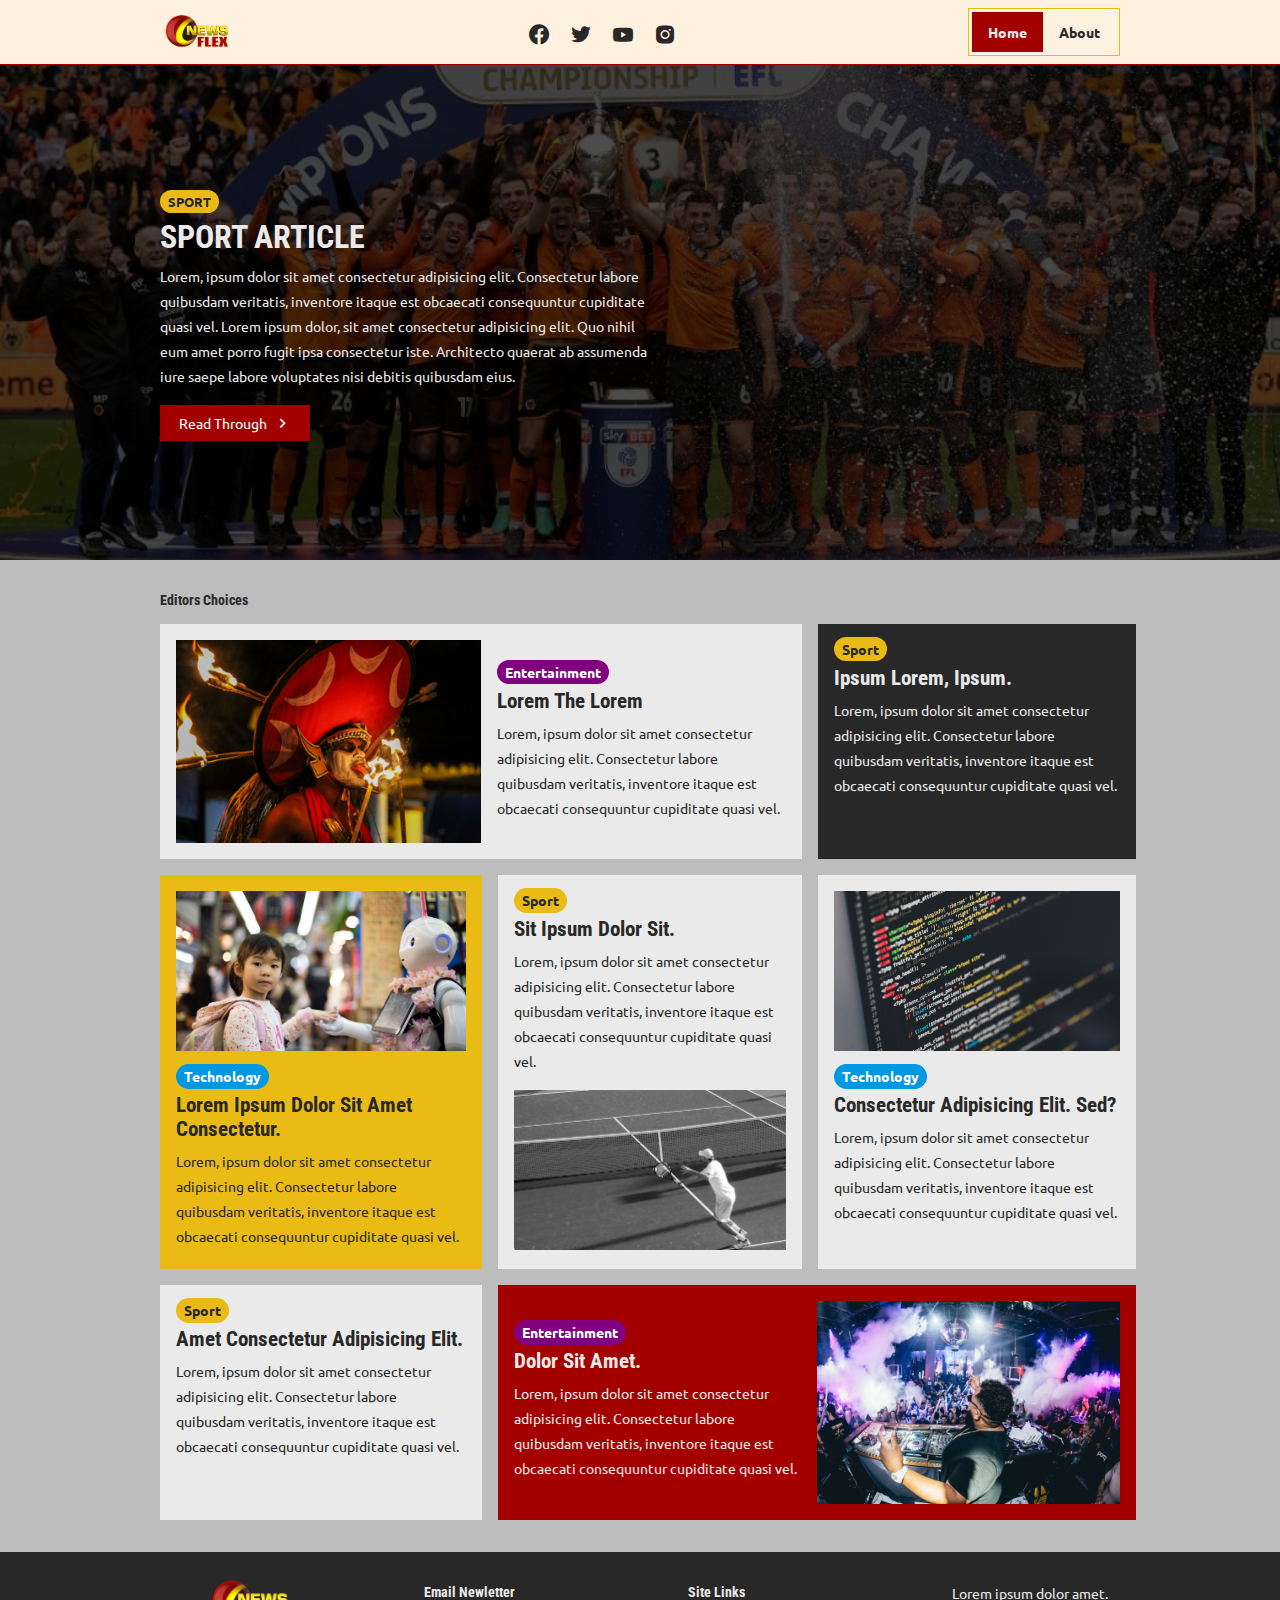
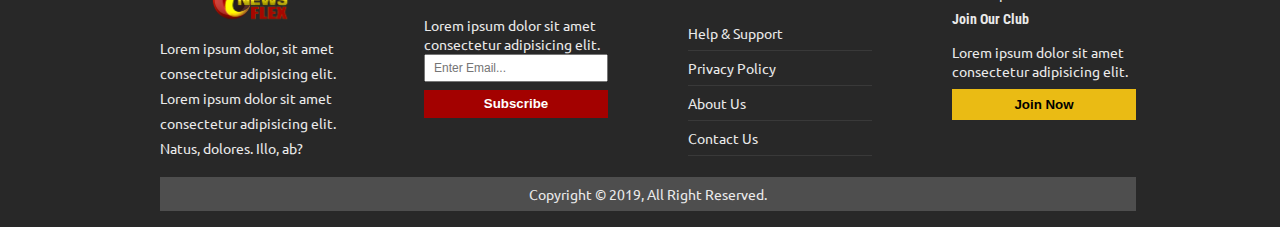
<file: index.html>
<!DOCTYPE html>

<html lang="en">

  <head>
    <meta charset="UTF-8">
    <meta http-equiv="X-UA-Compatible" content="IE=edge">
    <meta name="viewport" content="width=device-width, initial-scale=1.0">


    <!--=================== Website Webicons =================== -->
    <link rel="website icon" type="png" href="./Pngs/News.png">


    <!--=================== Website Links =================== -->
    <link href='https://unpkg.com/boxicons@2.1.4/css/boxicons.min.css' rel='stylesheet'>



    <!--=================== Website Font Links =================== -->
    <link
      href="https://fonts.googleapis.com/css2?family=Ubuntu:ital,wght@0,300;0,400;0,500;0,700;1,300;1,400;1,500;1,700&display=swap"
      rel="stylesheet">

    <link
      href="https://fonts.googleapis.com/css2?family=Roboto+Condensed:ital,wght@0,300;0,400;0,700;1,300;1,400;1,700&display=swap"
      rel="stylesheet">



    <!--=================== Css Styles =================== -->
    <link rel="stylesheet" href="index.css">


    <!-- =================== Website Title ===================-->
    <title> Newsflex | Home </title>

  </head>

  <body>

    <!-- =================== HEADER ===================-->

    <header class="header">

      <!-- Navigation Bar -->
      <nav class="navigation-Bar">

        <img src="./Pngs/NewsFLEX.png" alt="" class="logo">

        <div class="nav-Social-Icons">

          <a href=""><i class='bx bxl-facebook-circle'></i></a>
          <a href=""><i class='bx bxl-twitter'></i></a>
          <a href=""><i class='bx bxl-youtube'></i></a>
          <a href=""><i class='bx bxl-instagram-alt'></i></a>

        </div>

        <ul class="nav-Links">
          <li><a href="./index.html" class="current">Home</a></li>
          <li><a href="./Other Pages/about.html">About</a></li>
        </ul>

      </nav>

      <div class="home-Bg">
        <img src="./Images/sport 1.JPG" alt="">

        <div class="home-Bg-Note">
          <a href="" class="sport-btn"> Sport </a>
          <h2> sport article </h2>
          <p>Lorem, ipsum dolor sit amet consectetur adipisicing elit. Consectetur labore quibusdam veritatis, inventore
            itaque est obcaecati consequuntur cupiditate quasi vel. Lorem ipsum dolor, sit amet consectetur adipisicing
            elit. Quo nihil eum amet porro fugit ipsa consectetur iste. Architecto quaerat ab assumenda iure saepe
            labore
            voluptates nisi debitis quibusdam eius.
          </p>
          <a href="./Other Pages/sport article.html" class="main-Btn">read through <i class='bx bx-chevron-right'></i>
          </a>
        </div>

      </div>


    </header>


    <!-- =================== NEWS BOX SECTION ===================-->


    <div class="nbs">

      <h4 class="nbs-h4">
        Editors choices
      </h4>

      <div class="news-Box-Section">

        <div class="news-Post-Box">

          <div class="item-One container-Light primary-Box">

            <img src="./Images/arjun-mj-IFc8fnhneQ0-unsplash.jpg" alt="">

            <div>

              <a href="./Other Pages/entertainment article.html" class="ent-btn"> Entertainment </a>
              <a href="./Other Pages/entertainment article.html">
                <h2> Lorem the Lorem </h2>
              </a>
              <p>Lorem, ipsum dolor sit amet consectetur adipisicing elit. Consectetur labore quibusdam veritatis,
                inventore
                itaque est obcaecati consequuntur cupiditate quasi vel.
              </p>


            </div>

          </div>

          <div class="item-Two container-Light secondary-Box">

            <a href="./Other Pages/sport article.html" class="sport-btn"> Sport </a>
            <a href="./Other Pages/sport article.html">
              <h2> ipsum Lorem, ipsum. </h2>
            </a>
            <p>Lorem, ipsum dolor sit amet consectetur adipisicing elit. Consectetur labore quibusdam veritatis,
              inventore
              itaque est obcaecati consequuntur cupiditate quasi vel.
            </p>

          </div>

          <div class="item-Three container-Light primary-Box">

            <img src="./Images/andy-kelly-0E_vhMVqL9g-unsplash.jpg" alt="">

            <div>

              <a href="./Other Pages/technology article.html" class="tech-btn"> Technology </a>
              <a href="./Other Pages/technology article.html">
                <h2> Lorem ipsum dolor sit amet consectetur. </h2>
              </a>
              <p>Lorem, ipsum dolor sit amet consectetur adipisicing elit. Consectetur labore quibusdam veritatis,
                inventore
                itaque est obcaecati consequuntur cupiditate quasi vel.
              </p>

            </div>

          </div>

          <div class="item-Four container-Light primary-Box">

            <div>

              <a href="./Other Pages/sport article.html" class="sport-btn"> Sport </a>
              <a href="./Other Pages/sport article.html">
                <h2> sit ipsum dolor sit. </h2>
              </a>
              <p>Lorem, ipsum dolor sit amet consectetur adipisicing elit. Consectetur labore quibusdam veritatis,
                inventore
                itaque est obcaecati consequuntur cupiditate quasi vel.
              </p>

            </div>

            <img src="./Images/jim-sung-dVH1uG1X1tM-unsplash.jpg" alt="">

          </div>

          <div class="item-Five container-Light primary-Box">

            <img src="./Images/ilya-pavlov-OqtafYT5kTw-unsplash.jpg" alt="">

            <div>

              <a href="./Other Pages/technology article.html" class="tech-btn"> Technology </a>
              <a href="./Other Pages/technology article.html">
                <h2> consectetur adipisicing elit. Sed? </h2>
              </a>
              <p>Lorem, ipsum dolor sit amet consectetur adipisicing elit. Consectetur labore quibusdam veritatis,
                inventore
                itaque est obcaecati consequuntur cupiditate quasi vel.
              </p>

            </div>

          </div>

          <div class="item-Six container-Light primary-Box">

            <a href="./Other Pages/sport article.html" class="sport-btn"> Sport </a>
            <a href="./Other Pages/sport article.html">
              <h2> amet consectetur adipisicing elit. </h2>
            </a>
            <p>Lorem, ipsum dolor sit amet consectetur adipisicing elit. Consectetur labore quibusdam veritatis,
              inventore
              itaque est obcaecati consequuntur cupiditate quasi vel.
            </p>

          </div>

          <div class="item-Seven container-Light primary-Box">

            <div>

              <a href="./Other Pages/entertainment article.html" class="ent-btn"> Entertainment </a>
              <a href="./Other Pages/entertainment article.html">
                <h2> dolor sit amet. </h2>
              </a>
              <p>Lorem, ipsum dolor sit amet consectetur adipisicing elit. Consectetur labore quibusdam veritatis,
                inventore
                itaque est obcaecati consequuntur cupiditate quasi vel.
              </p>


            </div>

            <img src="./Images/matty-adame-nLUb9GThIcg-unsplash.jpg" alt="">

          </div>

        </div>



      </div>

    </div>



    <!-- =================== FOOTER ===================-->

    <footer class="footer container-Heavy">

      <div class="first-Footer">

        <div class="ff1-Box">

          <img src="./Pngs/NewsFLEX.png" alt="">
          <p>Lorem ipsum dolor, sit amet consectetur adipisicing elit. Lorem ipsum dolor sit amet consectetur
            adipisicing
            elit. Natus, dolores. Illo, ab?</p>

        </div>

        <div class="ff2-Box">

          <h4> Email Newletter </h4>

          <p class="ff2-Box-Note">Lorem ipsum dolor sit amet consectetur adipisicing elit.</p>

          <input type="email" name="email" id="email" class="email email-input" placeholder="Enter Email...">

          <p class="subMsg"></p>

          <button class="subscribe-Btn main-Btn js-subscribe-btn" onclick="subscribing()">
            Subscribe
          </button>

        </div>

        <div class="ff3-Box">

          <h4>site links</h4>

          <ul>
            <li><a href="">Help & Support</a></li>
            <li><a href="">Privacy Policy</a></li>
            <li><a href="">About Us</a></li>
            <li><a href="">Contact Us</a></li>
          </ul>

        </div>

        <div class="ff4-Box">

          <p>Lorem ipsum dolor amet.</p>
          <h4>join our club</h4>

          <p>Lorem ipsum dolor sit amet consectetur adipisicing elit.</p>
          <button class="join-Now sport-btn js-join-now" onclick="toJoin()">Join Now</button>

        </div>

      </div>

      <div class="second-Footer">
        copyright &copy; 2019, all right reserved.
      </div>


    </footer>





    <script src="./index.js"></script>

  </body>

</html>
</file>
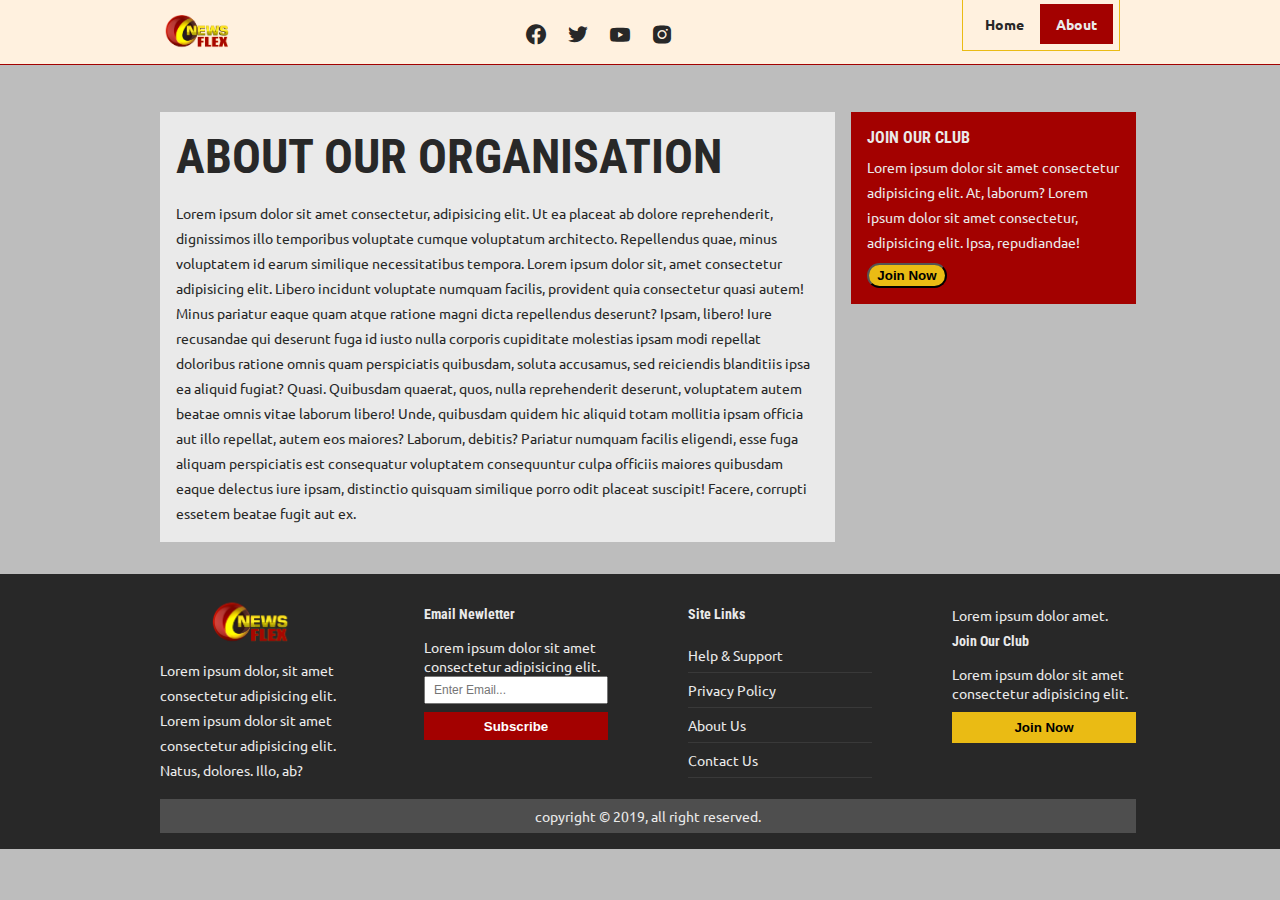
<file: Other Pages/about.html>
<!DOCTYPE html>

<html lang="en">

  <head>
    <meta charset="UTF-8">
    <meta http-equiv="X-UA-Compatible" content="IE=edge">
    <meta name="viewport" content="width=device-width, initial-scale=1.0">


    <!--=================== Website Webicons =================== -->
    <link rel="website icon" type="png" href="../Pngs/News.png">


    <!--=================== Website Links =================== -->
    <link href='https://unpkg.com/boxicons@2.1.4/css/boxicons.min.css' rel='stylesheet'>



    <!--=================== Website Font Links =================== -->
    <link
      href="https://fonts.googleapis.com/css2?family=Ubuntu:ital,wght@0,300;0,400;0,500;0,700;1,300;1,400;1,500;1,700&display=swap"
      rel="stylesheet">

    <link
      href="https://fonts.googleapis.com/css2?family=Roboto+Condensed:ital,wght@0,300;0,400;0,700;1,300;1,400;1,700&display=swap"
      rel="stylesheet">



    <!--=================== Css Styles =================== -->
    <link rel="stylesheet" href="../CSS/about.css">


    <!-- =================== Website Title ===================-->
    <title> Newsflex | About </title>

  </head>

  <body>

    <!-- =================== HEADER ===================-->

    <header class="header">

      <!-- Navigation Bar -->
      <nav class="navigation-Bar">

        <img src="../Pngs/NewsFLEX.png" alt="" class="logo">

        <div class="nav-Social-Icons">

          <a href=""><i class='bx bxl-facebook-circle'></i></a>
          <a href=""><i class='bx bxl-twitter'></i></a>
          <a href=""><i class='bx bxl-youtube'></i></a>
          <a href=""><i class='bx bxl-instagram-alt'></i></a>

        </div>

        <ul class="nav-Links">
          <li><a href="../index.html">Home</a></li>
          <li><a href="../Other Pages/about.html" class="current">About</a></li>
        </ul>

      </nav>

    </header>


    <!-- =================== ABOUT SECTION ===================-->
    <main class="about-Section">

      <section class="about-Org primary-Box container-Light">

        <h1> About our organisation</h1>

        <p>Lorem ipsum dolor sit amet consectetur, adipisicing elit. Ut ea placeat ab dolore reprehenderit, dignissimos
          illo temporibus voluptate cumque voluptatum architecto. Repellendus quae, minus voluptatem id earum similique
          necessitatibus tempora.
          Lorem ipsum dolor sit, amet consectetur adipisicing elit. Libero incidunt voluptate numquam facilis, provident
          quia consectetur quasi autem! Minus pariatur eaque quam atque ratione magni dicta repellendus deserunt? Ipsam,
          libero!
          Iure recusandae qui deserunt fuga id iusto nulla corporis cupiditate molestias ipsam modi repellat doloribus
          ratione omnis quam perspiciatis quibusdam, soluta accusamus, sed reiciendis blanditiis ipsa ea aliquid fugiat?
          Quasi.
          Quibusdam quaerat, quos, nulla reprehenderit deserunt, voluptatem autem beatae omnis vitae laborum libero!
          Unde,
          quibusdam quidem hic aliquid totam mollitia ipsam officia aut illo repellat, autem eos maiores? Laborum,
          debitis?
          Pariatur numquam facilis eligendi, esse fuga aliquam perspiciatis est consequatur voluptatem consequuntur
          culpa
          officiis maiores quibusdam eaque delectus iure ipsam, distinctio quisquam similique porro odit placeat
          suscipit!
          Facere, corrupti essetem beatae fugit aut ex.
        </p>

      </section>


      <aside class="aside-Bar container-Light">

        <h3>Join our club</h3>

        <p>Lorem ipsum dolor sit amet consectetur adipisicing elit. At, laborum? Lorem ipsum dolor sit amet consectetur,
          adipisicing elit. Ipsa, repudiandae!
        </p>

        <button class="join-Now sport-btn js-join-noww" onclick="toJoin2()">Join Now</button>




      </aside>


    </main>




    <!-- =================== FOOTER ===================-->

    <footer class="footer container-Heavy">

      <div class="first-Footer">

        <div class="ff1-Box">

          <img src="../Pngs/NewsFLEX.png" alt="">
          <p>Lorem ipsum dolor, sit amet consectetur adipisicing elit. Lorem ipsum dolor sit amet consectetur
            adipisicing
            elit. Natus, dolores. Illo, ab?</p>

        </div>

        <div class="ff2-Box">

          <h4> Email Newletter </h4>

          <p class="ff2-Box-Note">Lorem ipsum dolor sit amet consectetur adipisicing elit.</p>

          <input type="email" name="email" id="email" class="email email-input" placeholder="Enter Email...">

          <p class="subMsg"></p>

          <button class="subscribe-Btn main-Btn js-subscribe-btn " onclick="subscribing()">
            Subscribe
          </button>

        </div>

        <div class="ff3-Box">

          <h4>site links</h4>

          <ul>
            <li><a href="">Help & Support</a></li>
            <li><a href="">Privacy Policy</a></li>
            <li><a href="">About Us</a></li>
            <li><a href="">Contact Us</a></li>
          </ul>

        </div>

        <div class="ff4-Box">

          <p>Lorem ipsum dolor amet.</p>
          <h4>join our club</h4>

          <p>Lorem ipsum dolor sit amet consectetur adipisicing elit.</p>
          <button class="join-Now sport-btn js-join-now" onclick="toJoin()">Join Now</button>

        </div>

      </div>

      <div class="second-Footer">
        copyright &copy; 2019, all right reserved.
      </div>


    </footer>


    <script src="../index.js"></script>
  </body>

</html>
</file>
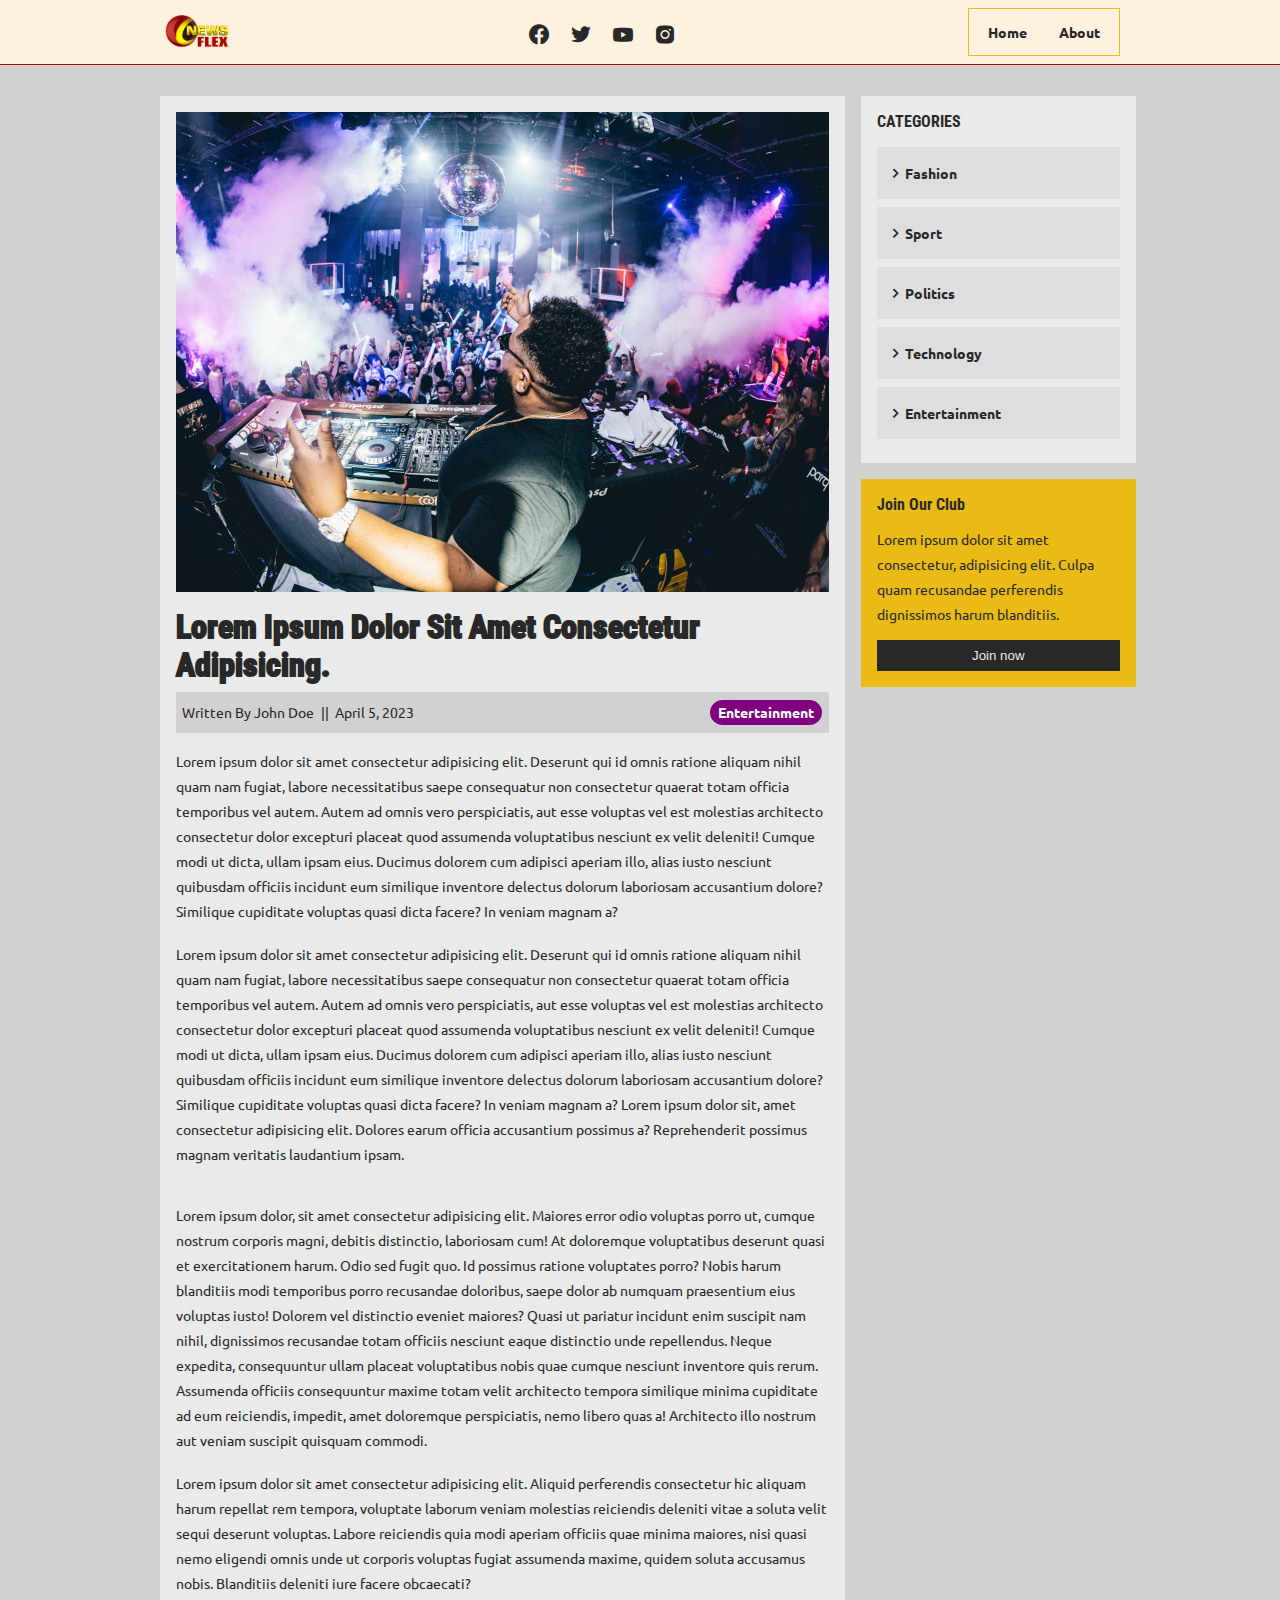
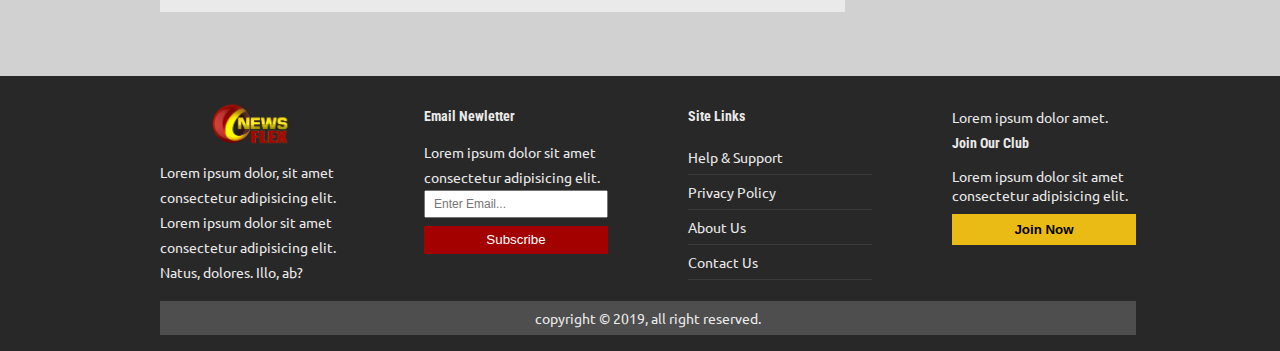
<file: Other Pages/entertainment article.html>
<!DOCTYPE html>

<html lang="en">

<head>
  <meta charset="UTF-8">
  <meta http-equiv="X-UA-Compatible" content="IE=edge">
  <meta name="viewport" content="width=device-width, initial-scale=1.0">


  <!--=================== Website Webicons =================== -->
  <link rel="website icon" type="png" href="../Pngs/News.png">


  <!--=================== Website Links =================== -->
  <link href='https://unpkg.com/boxicons@2.1.4/css/boxicons.min.css' rel='stylesheet'>



  <!--=================== Website Font Links =================== -->
  <link
    href="https://fonts.googleapis.com/css2?family=Ubuntu:ital,wght@0,300;0,400;0,500;0,700;1,300;1,400;1,500;1,700&display=swap"
    rel="stylesheet">

  <link
    href="https://fonts.googleapis.com/css2?family=Roboto+Condensed:ital,wght@0,300;0,400;0,700;1,300;1,400;1,700&display=swap"
    rel="stylesheet">



  <!--=================== Css Styles =================== -->
  <link rel="stylesheet" href="../CSS/entertainment article.css">


  <!-- =================== Website Title ===================-->
  <title> Newsflex | Article Section </title>

</head>

<body>

  <!-- =================== HEADER ===================-->

  <header class="header">

    <!-- Navigation Bar -->
    <nav class="navigation-Bar">

      <img src="../Pngs/NewsFLEX.png" alt="" class="logo">

      <div class="nav-Social-Icons">

        <a href=""><i class='bx bxl-facebook-circle'></i></a>
        <a href=""><i class='bx bxl-twitter'></i></a>
        <a href=""><i class='bx bxl-youtube'></i></a>
        <a href=""><i class='bx bxl-instagram-alt'></i></a>

      </div>

      <ul class="nav-Links">
        <li><a href="../index.html">Home</a></li>
        <li><a href="../Other Pages/about.html">About</a></li>
      </ul>

    </nav>

  </header>


  <!-- =================== ARTICLE SECTION ===================-->

  <main class="article-Section">

    <!-- Article Note -->
    <section class="article-Note container-Light">

      <img src="../Images/matty-adame-nLUb9GThIcg-unsplash.jpg" alt="">

      <h2>Lorem ipsum dolor sit amet consectetur adipisicing.</h2>

      <div class="article-Note-Info">
        <div class="article-Note-Info-1">
          <i></i>
          <p>written By John Doe <span> ||</span> April 5, 2023 </p>
        </div>

        <div class="article-Note-Info-1">
          <a href="" class="ent-btn"> Entertainment </a>
        </div>
      </div>

      <p>
        Lorem ipsum dolor sit amet consectetur adipisicing elit. Deserunt qui id omnis ratione aliquam nihil quam nam
        fugiat, labore necessitatibus saepe consequatur non consectetur quaerat totam officia temporibus vel autem.
        Autem ad omnis vero perspiciatis, aut esse voluptas vel est molestias architecto consectetur dolor excepturi
        placeat quod assumenda voluptatibus nesciunt ex velit deleniti! Cumque modi ut dicta, ullam ipsam eius.
        Ducimus dolorem cum adipisci aperiam illo, alias iusto nesciunt quibusdam officiis incidunt eum similique
        inventore delectus dolorum laboriosam accusantium dolore? Similique cupiditate voluptas quasi dicta facere? In
        veniam magnam a?
      </p>
      <br>
      <p>Lorem ipsum dolor sit amet consectetur adipisicing elit. Deserunt qui id omnis ratione aliquam nihil quam nam
        fugiat, labore necessitatibus saepe consequatur non consectetur quaerat totam officia temporibus vel autem.
        Autem ad omnis vero perspiciatis, aut esse voluptas vel est molestias architecto consectetur dolor excepturi
        placeat quod assumenda voluptatibus nesciunt ex velit deleniti! Cumque modi ut dicta, ullam ipsam eius.
        Ducimus dolorem cum adipisci aperiam illo, alias iusto nesciunt quibusdam officiis incidunt eum similique
        inventore delectus dolorum laboriosam accusantium dolore? Similique cupiditate voluptas quasi dicta facere? In
        veniam magnam a? Lorem ipsum dolor sit, amet consectetur adipisicing elit. Dolores earum officia accusantium
        possimus a? Reprehenderit possimus magnam veritatis laudantium ipsam.</p>
      </p>
      <br><br>
      <p>Lorem ipsum dolor, sit amet consectetur adipisicing elit. Maiores error odio voluptas porro ut, cumque nostrum
        corporis magni, debitis distinctio, laboriosam cum! At doloremque voluptatibus deserunt quasi et exercitationem
        harum.
        Odio sed fugit quo. Id possimus ratione voluptates porro? Nobis harum blanditiis modi temporibus porro
        recusandae doloribus, saepe dolor ab numquam praesentium eius voluptas iusto! Dolorem vel distinctio eveniet
        maiores?
        Quasi ut pariatur incidunt enim suscipit nam nihil, dignissimos recusandae totam officiis nesciunt eaque
        distinctio unde repellendus. Neque expedita, consequuntur ullam placeat voluptatibus nobis quae cumque nesciunt
        inventore quis rerum.
        Assumenda officiis consequuntur maxime totam velit architecto tempora similique minima cupiditate ad eum
        reiciendis, impedit, amet doloremque perspiciatis, nemo libero quas a! Architecto illo nostrum aut veniam
        suscipit quisquam commodi.</p>
      <br>
      <p>Lorem ipsum dolor sit amet consectetur adipisicing elit. Aliquid perferendis consectetur hic aliquam harum
        repellat rem tempora, voluptate laborum veniam molestias reiciendis deleniti vitae a soluta velit sequi deserunt
        voluptas.
        Labore reiciendis quia modi aperiam officiis quae minima maiores, nisi quasi nemo eligendi omnis unde ut
        corporis voluptas fugiat assumenda maxime, quidem soluta accusamus nobis. Blanditiis deleniti iure facere
        obcaecati?</p>

    </section>


    <!-- Aside Bar -->
    <aside class="aside-bar">

      <!-- Aside Top Bar -->
      <div class="aside-Top-Bar container-Light">

        <h3>categories</h3>

        <ul class="aside-Top-Bar-Links">
          <li><a href=""><i class='bx bx-chevron-right'></i>Fashion</a></li>
          <li><a href=""><i class='bx bx-chevron-right'></i>Sport</a></li>
          <li><a href=""><i class='bx bx-chevron-right'></i>Politics</a></li>
          <li><a href=""><i class='bx bx-chevron-right'></i>Technology</a></li>
          <li><a href=""><i class='bx bx-chevron-right'></i>Entertainment</a></li>
        </ul>

      </div>

      <!-- Aside Bottom Bar -->
      <div class="aside-Bottom-Bar container-Light">

        <h3>Join our club</h3>

        <p>Lorem ipsum dolor sit amet consectetur, adipisicing elit. Culpa quam recusandae perferendis dignissimos harum
          blanditiis.</p>

        <input type="submit" value="Join now">

      </div>

    </aside>

  </main>


  <!-- =================== FOOTER ===================-->

  <footer class="footer container-Heavy">

    <div class="first-Footer">

      <div class="ff1-Box">

        <img src="../Pngs/NewsFLEX.png" alt="">
        <p>Lorem ipsum dolor, sit amet consectetur adipisicing elit. Lorem ipsum dolor sit amet consectetur adipisicing
          elit. Natus, dolores. Illo, ab?</p>

      </div>

      <div class="ff2-Box">

        <h4> Email Newletter </h4>

        <p>Lorem ipsum dolor sit amet consectetur adipisicing elit.</p>

        <input type="email" name="email" id="email" class="email" placeholder="Enter Email...">
        <input type="submit" value="Subscribe" class="subscribe-Btn main-Btn">

      </div>

      <div class="ff3-Box">

        <h4>site links</h4>

        <ul>
          <li><a href="">Help & Support</a></li>
          <li><a href="">Privacy Policy</a></li>
          <li><a href="">About Us</a></li>
          <li><a href="">Contact Us</a></li>
        </ul>

      </div>

      <div class="ff4-Box">

        <p>Lorem ipsum dolor amet.</p>
        <h4>join our club</h4>

        <p>Lorem ipsum dolor sit amet consectetur adipisicing elit.</p>
        <button class="join-Now sport-btn">Join Now</button>

      </div>

    </div>

    <div class="second-Footer">
      copyright &copy; 2019, all right reserved.
    </div>


  </footer>



</body>

</html>
</file>
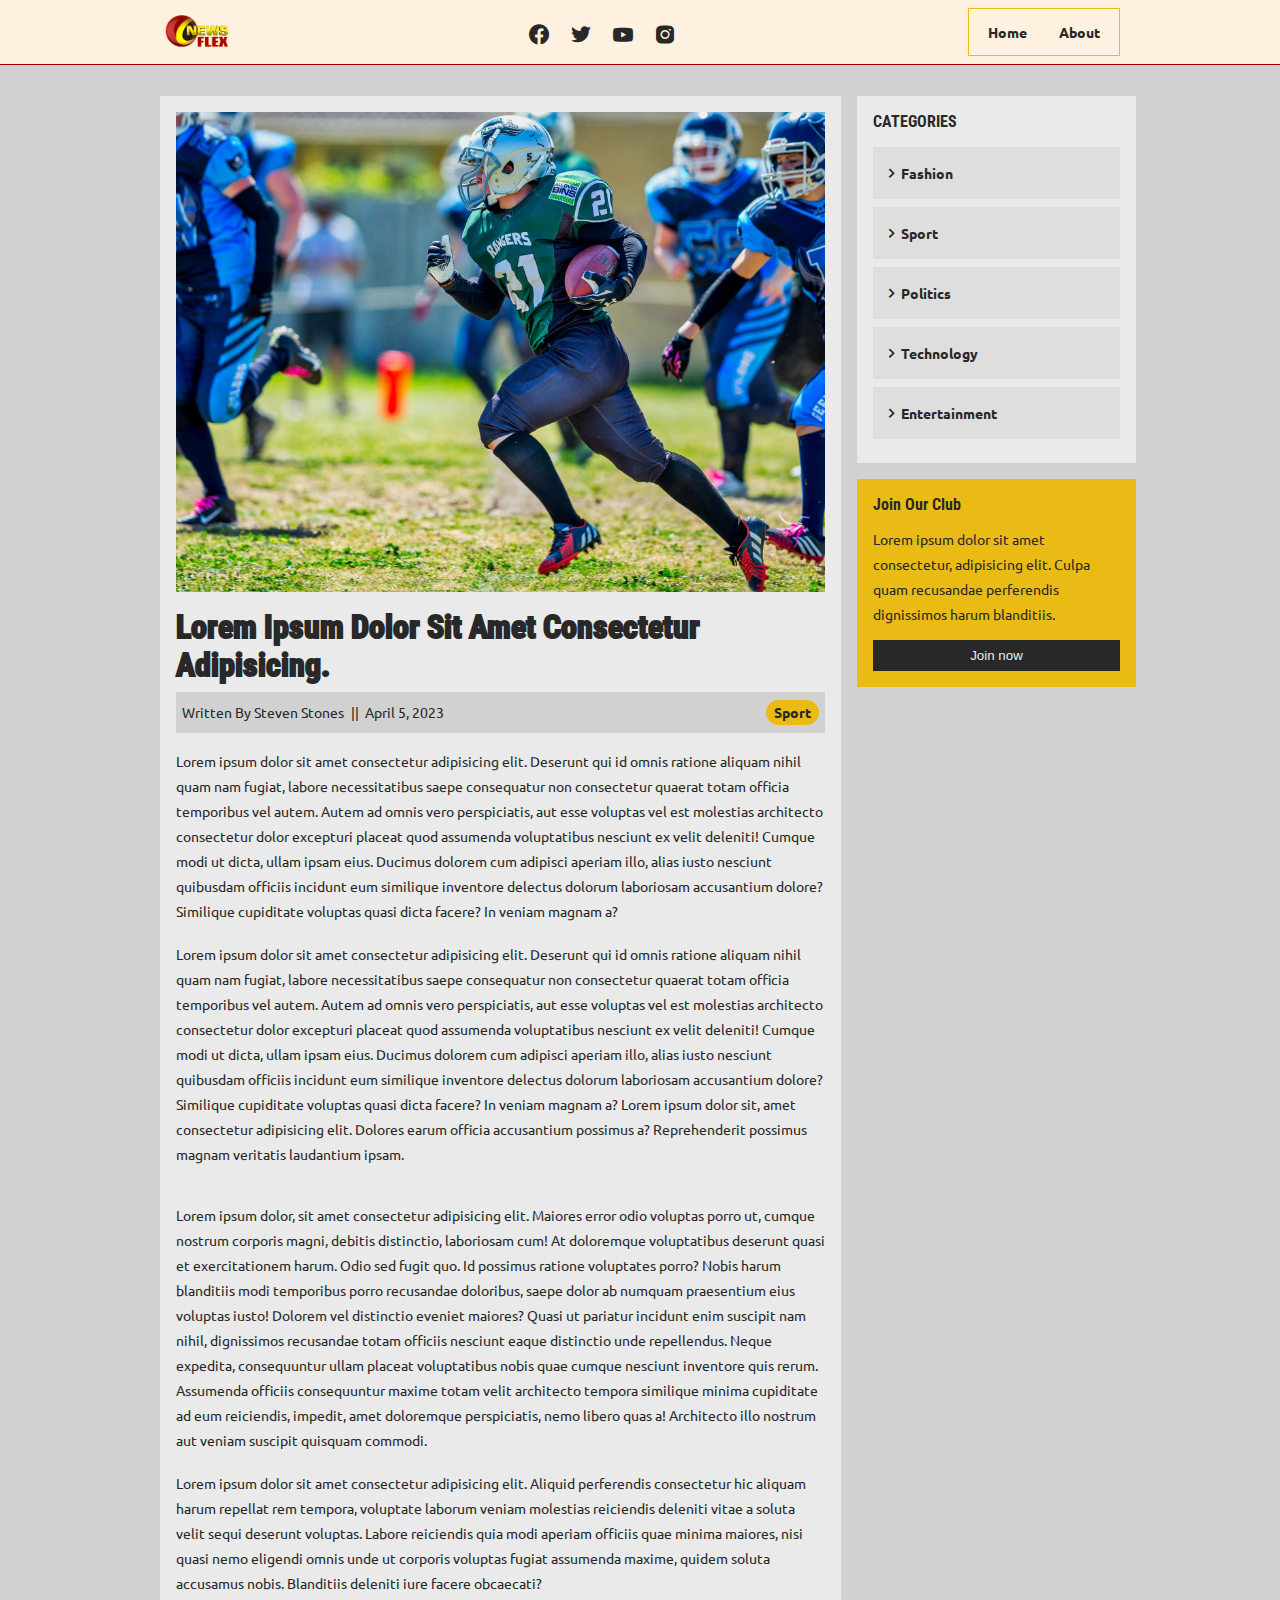
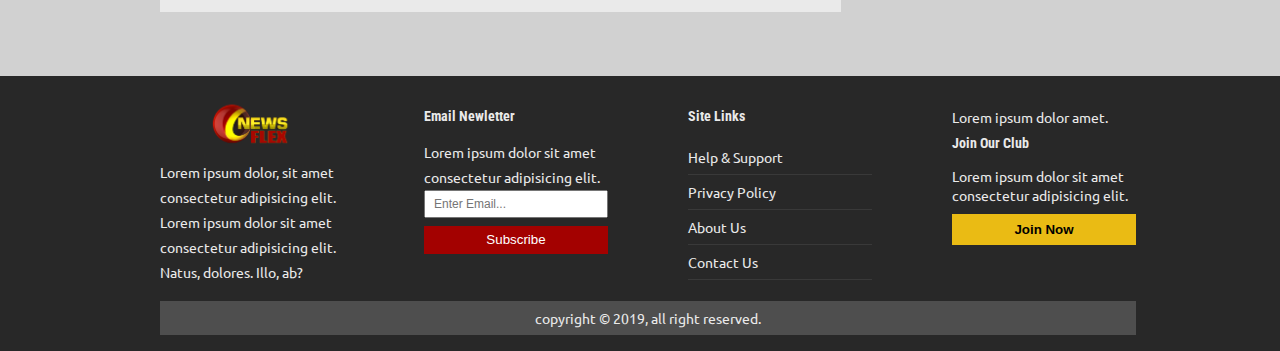
<file: Other Pages/sport article.html>
<!DOCTYPE html>

<html lang="en">

<head>
  <meta charset="UTF-8">
  <meta http-equiv="X-UA-Compatible" content="IE=edge">
  <meta name="viewport" content="width=device-width, initial-scale=1.0">


  <!--=================== Website Webicons =================== -->
  <link rel="website icon" type="png" href="../Pngs/News.png">


  <!--=================== Website Links =================== -->
  <link href='https://unpkg.com/boxicons@2.1.4/css/boxicons.min.css' rel='stylesheet'>



  <!--=================== Website Font Links =================== -->
  <link
    href="https://fonts.googleapis.com/css2?family=Ubuntu:ital,wght@0,300;0,400;0,500;0,700;1,300;1,400;1,500;1,700&display=swap"
    rel="stylesheet">

  <link
    href="https://fonts.googleapis.com/css2?family=Roboto+Condensed:ital,wght@0,300;0,400;0,700;1,300;1,400;1,700&display=swap"
    rel="stylesheet">



  <!--=================== Css Styles =================== -->
  <link rel="stylesheet" href="../CSS/sport article.css">


  <!-- =================== Website Title ===================-->
  <title> Newsflex | Article Section </title>

</head>

<body>

  <!-- =================== HEADER ===================-->

  <header class="header">

    <!-- Navigation Bar -->
    <nav class="navigation-Bar">

      <img src="../Pngs/NewsFLEX.png" alt="" class="logo">

      <div class="nav-Social-Icons">

        <a href=""><i class='bx bxl-facebook-circle'></i></a>
        <a href=""><i class='bx bxl-twitter'></i></a>
        <a href=""><i class='bx bxl-youtube'></i></a>
        <a href=""><i class='bx bxl-instagram-alt'></i></a>

      </div>

      <ul class="nav-Links">
        <li><a href="../index.html">Home</a></li>
        <li><a href="../Other Pages/about.html">About</a></li>
      </ul>

    </nav>

  </header>


  <!-- =================== ARTICLE SECTION ===================-->

  <main class="article-Section">

    <!-- Article Note -->
    <section class="article-Note container-Light">

      <img src="../Images/john-torcasio-jt05TVQwY4E-unsplash.jpg" alt="">

      <h2>Lorem ipsum dolor sit amet consectetur adipisicing.</h2>

      <div class="article-Note-Info">
        <div class="article-Note-Info-1">
          <i></i>
          <p>written By Steven Stones <span> ||</span> April 5, 2023 </p>
        </div>

        <div class="article-Note-Info-1">
          <a href="" class="sport-btn"> Sport </a>
        </div>
      </div>

      <p>
        Lorem ipsum dolor sit amet consectetur adipisicing elit. Deserunt qui id omnis ratione aliquam nihil quam nam
        fugiat, labore necessitatibus saepe consequatur non consectetur quaerat totam officia temporibus vel autem.
        Autem ad omnis vero perspiciatis, aut esse voluptas vel est molestias architecto consectetur dolor excepturi
        placeat quod assumenda voluptatibus nesciunt ex velit deleniti! Cumque modi ut dicta, ullam ipsam eius.
        Ducimus dolorem cum adipisci aperiam illo, alias iusto nesciunt quibusdam officiis incidunt eum similique
        inventore delectus dolorum laboriosam accusantium dolore? Similique cupiditate voluptas quasi dicta facere? In
        veniam magnam a?
      </p>
      <br>
      <p>Lorem ipsum dolor sit amet consectetur adipisicing elit. Deserunt qui id omnis ratione aliquam nihil quam nam
        fugiat, labore necessitatibus saepe consequatur non consectetur quaerat totam officia temporibus vel autem.
        Autem ad omnis vero perspiciatis, aut esse voluptas vel est molestias architecto consectetur dolor excepturi
        placeat quod assumenda voluptatibus nesciunt ex velit deleniti! Cumque modi ut dicta, ullam ipsam eius.
        Ducimus dolorem cum adipisci aperiam illo, alias iusto nesciunt quibusdam officiis incidunt eum similique
        inventore delectus dolorum laboriosam accusantium dolore? Similique cupiditate voluptas quasi dicta facere? In
        veniam magnam a? Lorem ipsum dolor sit, amet consectetur adipisicing elit. Dolores earum officia accusantium
        possimus a? Reprehenderit possimus magnam veritatis laudantium ipsam.</p>
      </p>
      <br><br>
      <p>Lorem ipsum dolor, sit amet consectetur adipisicing elit. Maiores error odio voluptas porro ut, cumque nostrum
        corporis magni, debitis distinctio, laboriosam cum! At doloremque voluptatibus deserunt quasi et exercitationem
        harum.
        Odio sed fugit quo. Id possimus ratione voluptates porro? Nobis harum blanditiis modi temporibus porro
        recusandae doloribus, saepe dolor ab numquam praesentium eius voluptas iusto! Dolorem vel distinctio eveniet
        maiores?
        Quasi ut pariatur incidunt enim suscipit nam nihil, dignissimos recusandae totam officiis nesciunt eaque
        distinctio unde repellendus. Neque expedita, consequuntur ullam placeat voluptatibus nobis quae cumque nesciunt
        inventore quis rerum.
        Assumenda officiis consequuntur maxime totam velit architecto tempora similique minima cupiditate ad eum
        reiciendis, impedit, amet doloremque perspiciatis, nemo libero quas a! Architecto illo nostrum aut veniam
        suscipit quisquam commodi.</p>
      <br>
      <p>Lorem ipsum dolor sit amet consectetur adipisicing elit. Aliquid perferendis consectetur hic aliquam harum
        repellat rem tempora, voluptate laborum veniam molestias reiciendis deleniti vitae a soluta velit sequi deserunt
        voluptas.
        Labore reiciendis quia modi aperiam officiis quae minima maiores, nisi quasi nemo eligendi omnis unde ut
        corporis voluptas fugiat assumenda maxime, quidem soluta accusamus nobis. Blanditiis deleniti iure facere
        obcaecati?</p>

    </section>


    <!-- Aside Bar -->
    <aside class="aside-bar">

      <!-- Aside Top Bar -->
      <div class="aside-Top-Bar container-Light">

        <h3>categories</h3>

        <ul class="aside-Top-Bar-Links">
          <li><a href=""><i class='bx bx-chevron-right'></i>Fashion</a></li>
          <li><a href=""><i class='bx bx-chevron-right'></i>Sport</a></li>
          <li><a href=""><i class='bx bx-chevron-right'></i>Politics</a></li>
          <li><a href=""><i class='bx bx-chevron-right'></i>Technology</a></li>
          <li><a href=""><i class='bx bx-chevron-right'></i>Entertainment</a></li>
        </ul>

      </div>

      <!-- Aside Bottom Bar -->
      <div class="aside-Bottom-Bar container-Light">

        <h3>Join our club</h3>

        <p>Lorem ipsum dolor sit amet consectetur, adipisicing elit. Culpa quam recusandae perferendis dignissimos harum
          blanditiis.</p>

        <input type="submit" value="Join now">

      </div>

    </aside>

  </main>


  <!-- =================== FOOTER ===================-->

  <footer class="footer container-Heavy">

    <div class="first-Footer">

      <div class="ff1-Box">

        <img src="../Pngs/NewsFLEX.png" alt="">
        <p>Lorem ipsum dolor, sit amet consectetur adipisicing elit. Lorem ipsum dolor sit amet consectetur adipisicing
          elit. Natus, dolores. Illo, ab?</p>

      </div>

      <div class="ff2-Box">

        <h4> Email Newletter </h4>

        <p>Lorem ipsum dolor sit amet consectetur adipisicing elit.</p>

        <input type="email" name="email" id="email" class="email" placeholder="Enter Email...">
        <input type="submit" value="Subscribe" class="subscribe-Btn main-Btn">

      </div>

      <div class="ff3-Box">

        <h4>site links</h4>

        <ul>
          <li><a href="">Help & Support</a></li>
          <li><a href="">Privacy Policy</a></li>
          <li><a href="">About Us</a></li>
          <li><a href="">Contact Us</a></li>
        </ul>

      </div>

      <div class="ff4-Box">

        <p>Lorem ipsum dolor amet.</p>
        <h4>join our club</h4>

        <p>Lorem ipsum dolor sit amet consectetur adipisicing elit.</p>
        <button class="join-Now sport-btn">Join Now</button>

      </div>

    </div>

    <div class="second-Footer">
      copyright &copy; 2019, all right reserved.
    </div>


  </footer>



</body>

</html>
</file>
<file: index.css>
/* ################### ROOTS ###################*/
:root {
  --main-color: #a30100;
  --main-color-subscribe: #ffb8b8;
  --primary-color: #eabb14;
  --secondary-color: purple;
  --tetiary-color: rgb(0, 151, 227);
  --light-color: #eaeaea;
  --dark-color: #282828;
  --body-color: #bdbdbd;
  --body-main-heading-font: 5rem;
  --body-primary-heading-font: 4rem;
  --body-subheading-font: 2rem;
  --body-font: 14px;

  --phone-main-heading-font: 3rem;
  --phone-primary-heading-font: 2rem;
  --phone-subheading-font: 1rem;
  --phone-font: 10px;
}




/* ################### UTILILIES ###################*/

/* Containers, Boxex and Margin */

.container-Light {
  padding: 1rem;
}

.container-Heavy {
  padding: 2rem;
}

.primary-Box {
  background-color: var(--light-color);
  color: var(--dark-color);
}

.secondary-Box {
  background-color: var(--dark-color);
  color: var(--light-color);
}

.mg1 {
  margin: 5rem;
}

.mg2 {
  margin: 3rem;
}

.mg2 {
  margin: 1rem;
}


/* Buttons */

.btn-primary {
  padding: 1rem 2rem;
  background-color: var(--light-color);
  color: var(--dark-color);
  transition: all 0.2s ease-in-out;
}

.btn-primary:hover {
  background-color: var(--main-color);
}

.btn-primary:active {
  opacity: 0.8;
}


.btn-secondary {
  padding: 1rem 2rem;
  background-color: var(--dark-color);
  color: var(--light-color);
  transition: all 0.2s ease-in-out;
}

.btn-secondary:hover {
  background-color: var(--main-color);
}

.btn-secondary:active {
  opacity: 0.8;
}

.main-Btn {
  background-color: var(--main-color);
  color: white;
  padding: .3rem 1rem;
}

.main-Btn:hover {
  opacity: 0.85;
}

.sport-btn {
  padding: .2rem .5rem;
  background-color: var(--primary-color);
  border-radius: 20px;
  font-weight: 700;
}

.ent-btn {
  padding: .2rem .5rem;
  background-color: var(--secondary-color);
  border-radius: 20px;
  font-weight: 700;
  color: white;
}

.tech-btn {
  padding: .2rem .5rem;
  background-color: var(--tetiary-color);
  border-radius: 20px;
  font-weight: 700;
  color: white;
}





/* ################### GLOBAL STYLES ###################*/
body {
  padding: 0;
  margin: 0;
  box-sizing: border-box;
  background-color: var(--body-color);
  font-size: var(--body-font);
  font-family: 'Ubuntu', sans-serif;
}

p,
ul,
li,
div,
i,
a {
  padding: 0;
  margin: 0;
  color: var(--dark-color);
}

li {
  list-style: none;
  text-transform: capitalize;
}

a {
  text-decoration: none;
  color: var(--dark-color);
  text-transform: capitalize;
}

h1,
h2,
h3,
h4 {
  padding: 0;
  margin: 0;
  text-transform: capitalize;
  font-family: 'Roboto Condensed', sans-serif;
}

img {
  width: 100%;
}

p {
  line-height: 25px;
}










/* ############### MAIN STYLES ###############*/


/*########## HEADER ##########*/
.header {
  display: flex;
  flex-direction: column;
}


/*Navigation Bar*/
.navigation-Bar {
  display: flex;
  flex-direction: row;
  justify-content: space-between;
  align-items: center;
  padding: 2rem 10rem;
  background-color: #fff1df;
  height: 50px;
  border-bottom: 1px var(--main-color) solid;
  position: fixed;
  top: 0;
  left: 0;
  right: 0;
  z-index: 10;
  width: 100vw;
  box-sizing: border-box;
}

/* Nav Img */
.navigation-Bar img {
  width: 8%;
  margin-top: .5rem;
}

/* Nav Social Icons */
.nav-Social-Icons {
  width: 150px;
  font-size: 1.5rem;
  margin-top: .5rem;
  display: flex;
  justify-content: space-between;
}

.nav-Social-Icons i:hover {
  color: var(--main-color);
}

/* Nav Links */
.navigation-Bar .nav-Links {
  display: flex;
  flex-direction: row;
  align-items: center;
  justify-content: center;
  border: .5px var(--primary-color) solid;
  width: 150px;
  height: 45.5px;
}

.nav-Links a {
  padding: .7rem 1rem;
  color: var(--dark-color);
  font-size: var(--body-font);
  font-weight: 700;
  transition: all 0.5s ease-in-out;
}

.nav-Links a:hover {
  background-color: #eabc1459;
  color: var(--dark-color);
}

.nav-Links .current {
  background-color: var(--main-color);
  color: var(--light-color);
}

.nav-Links .current:hover {
  background-color: var(--main-color);
  color: var(--light-color);
}


/*Home Background*/
.home-Bg {
  width: 100%;
  height: 35rem;
  position: relative;
  background-color: black;
}

.home-Bg img {
  width: 100%;
  height: 100%;
  object-fit: cover;
  position: relative;
  opacity: 0.3;
}

.home-Bg-Note {
  position: absolute;
  top: 12rem;
  left: 10rem;
  width: 500px;
  color: var(--light-color);
}

.home-Bg-Note .sport-btn {

  font-size: 13px;
  text-transform: uppercase;
}

.home-Bg h2 {
  margin: .5rem 0;
  font-size: var(--body-subheading-font);
  text-transform: uppercase;
}

.home-Bg-Note p {
  color: var(--light-color);
  margin-bottom: 1rem;
}

.home-Bg-Note .main-Btn {
  text-transform: capitalize;
  background-color: var(--main-color);
  color: white;
  display: flex;
  justify-content: center;
  text-align: center;
  align-items: center;
  width: 150px;
  padding: .5rem 0;
}

.home-Bg-Note .main-Btn i {
  margin-left: 5px;
  color: var(--light-color);
  font-size: 20px;
}




/*########## NEWS BOX SECTION ##########*/

.nbs-h4 {
  margin: 0 10rem;
  margin-top: 2rem;
}

.news-Box-Section {
  display: flex;
  flex-direction: column;
  align-items: center;
  margin-left: 10rem;
  margin-right: 9rem;
  margin-top: 1rem;
}


.news-Post-Box {
  width: 100%;
  display: grid;
  grid-template-areas:
    'item-One item-One item-Two'
    'item-Three item-Four item-Five'
    'item-Six item-Seven item-Seven'
  ;
  grid-gap: 1rem;
}

.item- {
  height: 100%;
}

/* Item One */

.item-One {
  grid-area: item-One;
  display: flex;
  background-color: var(--light-color);
  color: #282828;
  justify-content: center;
  align-items: center;
}

.item-One img {
  width: 50%;
  height: 100%;
  object-fit: cover;
}

.item-One div {
  margin-left: 1rem;
  width: 50%;
}

.item-One div h2 {
  margin: .5rem 0;
}


/* Item Two */

.item-Two {
  grid-area: item-Two;
}


.item-Two p {
  color: var(--light-color);
}

.item-Two h2 {
  margin: .5rem 0;
  color: var(--light-color);
}


/* Item Three */
.item-Three {
  display: flex;
  flex-direction: column;
  background-color: var(--primary-color);
}

.item-Three h2 {
  margin: .5rem 0;
}

.item-Three img {
  height: 10rem;
  object-fit: cover;
  margin-bottom: 1rem;
}


/* Item Four */
.item-Three {
  display: flex;
  flex-direction: column;
}

.item-Four h2 {
  margin: .5rem 0;
}

.item-Four img {
  height: 10rem;
  object-fit: cover;
  margin-top: 1rem;
}

/* Item Five */
.item-Five {
  display: flex;
  flex-direction: column;
}

.item-Five h2 {
  margin: .5rem 0;
}

.item-Five img {
  height: 10rem;
  object-fit: cover;
  margin-bottom: 1rem;
}


/* Item Six */

.item-Six {
  grid-area: item-Six;
}

.item-Six p {
  color: var(--dark-color);
}

.item-Six h2 {
  margin: .5rem 0;
}


/* Item Seven */

.item-Seven {
  grid-area: item-Seven;
  display: flex;
  background-color: var(--main-color);
  color: var(--light-color);
  justify-content: center;
  align-items: center;
}

.item-Seven h2 {
  margin: .5rem 0;
  color: var(--light-color);
}

.item-Seven P {
  color: var(--light-color);
}

.item-Seven img {
  width: 50%;
  height: 100%;
  object-fit: cover;
}

.item-Seven div {
  margin-right: 1rem;
  width: 50%;
}





/*########## FOOTER ##########*/

.footer {
  margin-top: 2rem;
  display: flex;
  flex-direction: column;
  width: 100%;
  background-color: var(--dark-color);
  padding-left: 10rem;
  padding-right: 9rem;
  padding-bottom: 1rem;
  padding-top: 2rem;
  box-sizing: border-box;
}

/* First-Footer */

.first-Footer {
  display: grid;
  grid-template-columns: repeat(4, 1fr);
  grid-gap: 5rem;
  vertical-align: top;
}

/* ff1 */
.ff1-Box {
  display: flex;
  flex-direction: column;
  align-items: center;
}

.ff1-Box img {
  width: 50%;
  margin-top: -1.5rem;
}

.ff1-Box p {
  color: var(--light-color);
  margin-top: -1rem;
}

/* ff2 */
.ff2-Box {
  display: flex;
  flex-direction: column;
}

.ff2-Box h4 {
  color: var(--light-color);
  margin-bottom: 1rem;
}

.ff2-Box-Note {
  color: var(--light-color);
  line-height: 1.2rem;
}

.ff2-Box .email {
  height: 1.5rem;
  padding: 0rem 0.5rem;
  font-size: 12px;
  outline-color: var(--main-color);
}

.subMsg {
  font-size: 10px;
  color: var(--primary-color);
}

.ff2-Box .subscribe-Btn {
  margin-top: .5rem;
  padding: .4rem 0;
  border: none;
  transition: .2s;
  font-weight: 600;
}

.subsribedd {
  background-color: var(--main-color-subscribe);
  color: var(--dark-color);
}

.subsribedd:disabled {
  background-color: #bababa;
}

/* ff3 */
.ff3-Box {
  display: flex;
  flex-direction: column;
}

.ff3-Box h4 {
  color: var(--light-color);
  margin-bottom: 1rem;
}

.ff3-Box ul li {
  padding: .5rem 0;
  border-bottom: 1px rgba(255, 255, 255, 0.081) solid;
}

.ff3-Box ul li a {
  color: var(--light-color);
  transition: .2s ease-in-out;
}

.ff3-Box ul li a:hover {
  color: var(--primary-color);
}


/* ff4 */
.ff4-Box {
  display: flex;
  flex-direction: column;
}

.ff4-Box p {
  color: var(--light-color);
  line-height: 1.2rem;
  margin-bottom: .5rem;
}

.ff4-Box h4 {
  color: var(--light-color);
  margin-bottom: 1rem;
}

.ff4-Box .join-Now {
  padding: .5rem;
  border-radius: 0;
  border: none;
  transition: .2s;
}

.ff4-Box .join-Now:hover {
  opacity: 0.9;
}

.joined {
  background-color: #fde27e;
  color: var(--dark-color);
}


/* Second Footer */
.second-Footer {
  margin-top: 1rem;
  background-color: rgba(255, 255, 255, 0.182);
  display: flex;
  justify-content: center;
  text-align: center;
  color: var(--light-color);
  align-items: center;
  padding: .5rem 0;
  text-transform: capitalize;
}












/*##################### MEDIA QUERIES ##################### */

@media (max-width: 767px) {

  /* ################### GLOBAL STYLES ###################*/

  p {
    line-height: 25px;
  }






  /* ############### MAIN STYLES ###############*/


  /*########## HEADER ##########*/
  .header {
    display: flex;
    flex-direction: column;
  }


  /*Navigation Bar*/
  .navigation-Bar {
    top: 0;
    left: 0;
    right: 0;
    position: sticky;
    padding: 1rem 1rem;
    height: 15rem;
    flex-direction: column;
    row-gap: -10rem;
  }

  /* Nav Img */
  .navigation-Bar img {
    width: 25%;
  }

  /* Nav Social Icons */
  .nav-Social-Icons {
    display: none;
  }

  /* Nav Links */
  .navigation-Bar .nav-Links {
    border: .5px var(--primary-color) solid;
    padding: .5rem;
    margin-bottom: 1rem;
  }



  .nav-Links a {
    padding: .8rem 1rem;
  }




  /*Home Background*/
  .home-Bg {
    width: 100vw;
    height: 50rem;
  }

  .home-Bg-Note {
    position: absolute;
    justify-content: center;
    align-items: center;
    top: 20rem;
    left: 2rem;
    width: 300px;
  }





  /*########## NEWS BOX SECTION ##########*/

  .nbs-h4 {
    margin: .2rem 1rem;
    margin-top: 2rem;
  }

  .news-Box-Section {
    margin: 0 1rem;
  }


  .news-Post-Box {
    grid-template-areas:
      'item-One'
      'item-Two'
      'item-Three'
      'item-Four'
      'item-Five'
      'item-Six'
      'item-Seven'
    ;
    grid-gap: 1rem;
  }







  /*########## FOOTER ##########*/

  .footer {
    margin-top: 2rem;
    padding: 0rem 1rem;
    padding-bottom: 1rem;
    padding-top: 1rem;
  }

  /* Item One */

  .item-One {
    flex-direction: column;
  }

  .item-One img {
    width: 100%;
    margin-bottom: 1rem;
  }

  .item-One div {
    margin-left: 0;
    width: 100%;
  }

  /* Item Seven */

  .item-Seven {
    flex-direction: column;
  }

  .item-Seven img {
    width: 100%;
    margin-top: .5rem;
  }

  .item-Seven div {
    margin-left: 1rem;
    width: 100%;
  }


  /* First-Footer */

  .first-Footer {
    display: grid;
    grid-template-columns: 1fr;
    grid-gap: 2rem;
  }

  .ff1-Box p {
    color: var(--light-color);
    margin-top: -2rem;
  }
}









@media (min-width: 768px) and (max-width: 1024px) {

  /*########## HEADER ##########*/

  /*Navigation Bar*/
  .navigation-Bar {
    padding: 2rem 3rem;
  }

  /* Nav Img */
  .navigation-Bar img {
    width: 15%;
  }

  /* Nav Social Icons */
  .nav-Social-Icons {
    display: none;
  }

  /* Nav Links */
  .navigation-Bar .nav-Links {
    width: 140px;
    height: 40px;
  }

  .nav-Links a {
    padding: .5rem .8rem;
  }

  /*Home Background*/
  .home-Bg {
    height: 40rem;
  }

  .home-Bg-Note {
    top: 15rem;
    left: 3rem;
  }


  /*########## NEWS BOX SECTION ##########*/

  .nbs-h4 {
    margin: 0 3rem;
    margin-top: 2rem;
  }

  .news-Box-Section {
    margin: 0 3rem;
    margin-top: 1rem;
  }




  /*########## FOOTER ##########*/

  .footer {
    margin-top: 2rem;
    display: flex;
    flex-direction: column;
    width: 100%;
    background-color: var(--dark-color);
    padding: 0rem 3rem;
    padding-bottom: 1rem;
    padding-top: 3rem;
    box-sizing: border-box;
  }

  /* First-Footer */

  .first-Footer {
    display: grid;
    grid-template-columns: repeat(4, 1fr);
    grid-gap: 1rem;
    vertical-align: top;
  }
}
</file>
<file: CSS/about.css>
/* ################### ROOTS ###################*/
:root {
  --main-color: #a30100;
  --main-color-subscribe: #ffb8b8;
  --primary-color: #eabb14;
  --secondary-color: purple;
  --tetiary-color: rgb(0, 151, 227);
  --light-color: #eaeaea;
  --dark-color: #282828;
  --body-color: #bdbdbd;
  --body-main-heading-font: 5rem;
  --body-primary-heading-font: 4rem;
  --body-subheading-font: 2rem;
  --body-font: 14px;

  --phone-main-heading-font: 3rem;
  --phone-primary-heading-font: 2rem;
  --phone-subheading-font: 1rem;
  --phone-font: 10px;
}




/* ################### UTILILIES ###################*/

/* Containers, Boxex and Margin */

.container-Light {
  padding: 1rem;
}

.container-Heavy {
  padding: 2rem;
}

.primary-Box {
  background-color: var(--light-color);
  color: var(--dark-color);
}

.secondary-Box {
  background-color: var(--dark-color);
  color: var(--light-color);
}

.mg1 {
  margin: 5rem;
}

.mg2 {
  margin: 3rem;
}

.mg2 {
  margin: 1rem;
}


/* Buttons */

.btn-primary {
  padding: 1rem 2rem;
  background-color: var(--light-color);
  color: var(--dark-color);
  transition: all 0.2s ease-in-out;
}

.btn-primary:hover {
  background-color: var(--main-color);
}

.btn-primary:active {
  opacity: 0.8;
}


.btn-secondary {
  padding: 1rem 2rem;
  background-color: var(--dark-color);
  color: var(--light-color);
  transition: all 0.2s ease-in-out;
}

.btn-secondary:hover {
  background-color: var(--main-color);
}

.btn-secondary:active {
  opacity: 0.8;
}

.main-Btn {
  background-color: var(--main-color);
  color: white;
  padding: .3rem 1rem;
}

.main-Btn:hover {
  opacity: 0.85;
}

.sport-btn {
  padding: .2rem .5rem;
  background-color: var(--primary-color);
  border-radius: 20px;
  font-weight: 700;
}

.ent-btn {
  padding: .2rem .5rem;
  background-color: var(--secondary-color);
  border-radius: 20px;
  font-weight: 700;
  color: white;
}

.tech-btn {
  padding: .2rem .5rem;
  background-color: var(--tetiary-color);
  border-radius: 20px;
  font-weight: 700;
  color: white;
}





/* ################### GLOBAL STYLES ###################*/
body {
  padding: 0;
  margin: 0;
  box-sizing: border-box;
  background-color: var(--body-color);
  font-size: var(--body-font);
  font-family: 'Ubuntu', sans-serif;
}

p,
ul,
li,
div,
i,
a {
  padding: 0;
  margin: 0;
  color: var(--dark-color);
}

li {
  list-style: none;
  text-transform: capitalize;
}

a {
  text-decoration: none;
  color: var(--dark-color);
  text-transform: capitalize;
}

h1,
h2,
h3,
h4 {
  padding: 0;
  margin: 0;
  text-transform: capitalize;
  font-family: 'Roboto Condensed', sans-serif;
}

img {
  width: 100%;
}

p {
  line-height: 25px;
}










/* ############### MAIN STYLES ###############*/


/*########## HEADER ##########*/
.header {
  display: flex;
  flex-direction: column;
}


/*Navigation Bar*/
.navigation-Bar {
  display: flex;
  flex-direction: row;
  justify-content: space-between;
  align-items: center;
  padding: 2rem 10rem;
  background-color: #fff1df;
  height: 50px;
  border-bottom: 1px var(--main-color) solid;
  position: fixed;
  z-index: 10;
  top: 0;
  left: 0;
  right: 0;
  width: 100vw;
  box-sizing: border-box;
}

/* Nav Img */
.navigation-Bar img {
  width: 8%;
  margin-top: .5rem;
}

/* Nav Social Icons */
.nav-Social-Icons {
  width: 150px;
  font-size: 1.5rem;
  margin-top: .5rem;
  display: flex;
  justify-content: space-between;
}

.nav-Social-Icons i:hover {
  color: var(--main-color);
}

/* Nav Links */
.navigation-Bar .nav-Links {
  display: flex;
  flex-direction: row;
  align-items: center;
  justify-content: center;
  border: .5px var(--primary-color) solid;
  width: 150px;
  height: 45.5px;
  margin-bottom: 1rem;
}

/* Nav Links */
.navigation-Bar .nav-Links {
  border: .5px var(--primary-color) solid;
  padding: .2rem;
  margin-bottom: 1rem;
}

.nav-Links a {
  padding: .7rem 1rem;
  color: var(--dark-color);
  font-size: var(--body-font);
  font-weight: 700;
  transition: all 0.5s ease-in-out;
}

.nav-Links a:hover {
  background-color: #eabc1459;
  color: var(--dark-color);
}

.nav-Links .current {
  background-color: var(--main-color);
  color: var(--light-color);
}

.nav-Links .current:hover {
  background-color: var(--main-color);
  color: var(--light-color);
}










/* ################ ABOUT SECTION ################ */


/* About Org */

.about-Section {
  display: grid;
  grid-template-areas: 'about-Org about-Org aside-Bar';
  margin: 2rem 0rem;
  margin-left: 10rem;
  margin-right: 9rem;
  margin-top: 7rem;
  grid-gap: 1rem;
}

.about-Org {
  grid-area: about-Org;
  display: flex;
  flex-direction: column;
}

.about-Org h1 {
  font-size: 3rem;
  margin-bottom: 1rem;
  text-transform: uppercase;
}


/* Aside Bar */

.aside-Bar {
  background-color: var(--main-color);
  height: 10rem;
  color: var(--light-color);
}

.aside-Bar h3 {
  text-transform: uppercase;
}

.aside-Bar p {
  color: var(--light-color);
  margin: .5rem 0;
}

.aside-Bar input {
  width: 100%;
  padding: .5rem 0;
  background-color: var(--dark-color);
  color: var(--light-color);
  border: none;
}

.aside-Bar input:hover {
  opacity: .9;
}

.joined2 {
  background-color: #737373;
}
















/*########## FOOTER ##########*/

.footer {
  display: flex;
  flex-direction: column;
  width: 100%;
  background-color: var(--dark-color);
  padding-left: 10rem;
  padding-right: 9rem;
  padding-bottom: 1rem;
  padding-top: 2rem;
  box-sizing: border-box;
}

/* First-Footer */

.first-Footer {
  display: grid;
  grid-template-columns: repeat(4, 1fr);
  grid-gap: 5rem;
  vertical-align: top;
}

/* ff1 */
.ff1-Box {
  display: flex;
  flex-direction: column;
  align-items: center;
}

.ff1-Box img {
  width: 50%;
  margin-top: -1.5rem;
}

.ff1-Box p {
  color: var(--light-color);
  margin-top: -1rem;
}

/* ff2 */
.ff2-Box {
  display: flex;
  flex-direction: column;
}

.ff2-Box h4 {
  color: var(--light-color);
  margin-bottom: 1rem;
}

.ff2-Box-Note {
  color: var(--light-color);
  line-height: 1.2rem;
}

.ff2-Box .email {
  height: 1.5rem;
  padding: 0rem 0.5rem;
  font-size: 12px;
  outline-color: var(--main-color);
}

.subMsg {
  font-size: 10px;
  color: var(--primary-color);
}

.ff2-Box .subscribe-Btn {
  margin-top: .5rem;
  padding: .4rem 0;
  border: none;
  transition: .2s;
  font-weight: 600;
}

.subsribedd {
  background-color: var(--main-color-subscribe);
  color: var(--dark-color);
}


/* ff3 */
.ff3-Box {
  display: flex;
  flex-direction: column;
}

.ff3-Box h4 {
  color: var(--light-color);
  margin-bottom: 1rem;
}

.ff3-Box ul li {
  padding: .5rem 0;
  border-bottom: 1px rgba(255, 255, 255, 0.081) solid;
}

.ff3-Box ul li a {
  color: var(--light-color);
  transition: .2s ease-in-out;
}

.ff3-Box ul li a:hover {
  color: var(--primary-color);
}


/* ff4 */
.ff4-Box {
  display: flex;
  flex-direction: column;
}

.ff4-Box p {
  color: var(--light-color);
  line-height: 1.2rem;
  margin-bottom: .5rem;
}

.ff4-Box h4 {
  color: var(--light-color);
  margin-bottom: 1rem;
}

.ff4-Box .join-Now {
  padding: .5rem;
  border-radius: 0;
  border: none;
}

.joined {
  background-color: #fde27e;
  color: var(--dark-color);
}

.ff4-Box .join-Now:hover {
  opacity: 0.9;
}


/* Second Footer */
.second-Footer {
  margin-top: 1rem;
  background-color: rgba(255, 255, 255, 0.182);
  display: flex;
  justify-content: center;
  text-align: center;
  color: var(--light-color);
  align-items: center;
  padding: .5rem 0;
}












/*##################### MEDIA QUERIES ##################### */

@media (max-width: 767px) {

  /* ################### GLOBAL STYLES ###################*/

  p {
    line-height: 25px;
  }






  /* ############### MAIN STYLES ###############*/


  /*########## HEADER ##########*/
  .header {
    display: flex;
    flex-direction: column;
  }


  /*Navigation Bar*/
  .navigation-Bar {
    padding: 1rem 1rem;
    height: 15rem;
    top: 0;
    left: 0;
    right: 0;
    flex-direction: column;
    margin-bottom: 10rem;
  }

  /* Nav Img */
  .navigation-Bar img {
    width: 25%;
    margin: -.5rem;
  }

  /* Nav Social Icons */
  .nav-Social-Icons {
    display: none;
  }

  /* Nav Links */
  .navigation-Bar .nav-Links {
    border: .5px var(--primary-color) solid;
    width: 150px;
  }

  .nav-Links a {
    padding: .8rem 1rem;
  }



  /* ################ ABOUT SECTION ################ */

  /* About Org */

  .about-Section {
    display: grid;
    grid-template-areas:
      'about-Org'
      'aside-Bar'
    ;
    margin: 0 2rem;
    margin-top: 20rem;
    grid-gap: 1rem;
  }

  .about-Org h1 {
    font-size: 1.5rem;
  }

  .about-Org p {
    text-align: justify;
  }


  /* Aside Bar */

  .aside-Bar {
    margin-bottom: 2rem;
  }

  .aside-Bar h3 {
    text-transform: uppercase;
  }

  .aside-Bar p {
    margin: .5rem 0;
    text-align: justify;
  }







  /*########## FOOTER ##########*/

  .footer {
    padding: 0rem 1rem;
    padding-bottom: 1rem;
    padding-top: 1rem;
  }

  /* Item One */

  .item-One {
    flex-direction: column;
  }

  .item-One img {
    width: 100%;
    margin-bottom: 1rem;
  }

  .item-One div {
    margin-left: 0;
    width: 100%;
  }

  /* Item Seven */

  .item-Seven {
    flex-direction: column;
  }

  .item-Seven img {
    width: 100%;
    margin-top: .5rem;
  }

  .item-Seven div {
    margin-left: 1rem;
    width: 100%;
  }


  /* First-Footer */

  .first-Footer {
    display: grid;
    grid-template-columns: 1fr;
    grid-gap: 2rem;
  }

  .ff1-Box p {
    color: var(--light-color);
    margin-top: -2rem;
  }
}









@media (min-width: 768px) and (max-width: 1024px) {

  /*########## HEADER ##########*/

  /*Navigation Bar*/
  .navigation-Bar {
    padding: 2rem 3rem;
  }

  /* Nav Img */
  .navigation-Bar img {
    width: 15%;
  }

  /* Nav Social Icons */
  .nav-Social-Icons {
    display: none;
  }

  /* Nav Links */
  .navigation-Bar .nav-Links {
    width: 140px;
    height: 40px;
  }

  .nav-Links a {
    padding: .5rem .8rem;
  }



  /* ################ ABOUT SECTION ################ */


  /* About Org */

  .about-Section {
    margin: 0 3rem;
    margin-top: 6rem;
  }

  .about-Org h1 {
    font-size: 2rem;
  }


  /* Aside Bar */

  .aside-Bar {
    height: 14rem;
  }




  /*########## FOOTER ##########*/

  .footer {
    margin-top: 1.5rem;
    padding: 0rem 3rem;
    padding-bottom: 1rem;
    padding-top: 3rem;
  }

  /* First-Footer */

  .first-Footer {
    grid-gap: 1rem;
  }
}
</file>
<file: CSS/entertainment article.css>
/* ################### ROOTS ###################*/
:root {
  --main-color: #a30100;
  --primary-color: #eabb14;
  --secondary-color: purple;
  --tetiary-color: rgb(0, 151, 227);
  --light-color: #eaeaea;
  --dark-color: #282828;
  --body-color: #d1d1d1;
  --body-main-heading-font: 5rem;
  --body-primary-heading-font: 4rem;
  --body-subheading-font: 2rem;
  --body-font: 14px;

  --phone-main-heading-font: 3rem;
  --phone-primary-heading-font: 2rem;
  --phone-subheading-font: 1rem;
  --phone-font: 10px;
}




/* ################### UTILILIES ###################*/

/* Containers, Boxex and Margin */

.container-Light {
  padding: 1rem;
}

.container-Heavy {
  padding: 2rem;
}

.primary-Box {
  background-color: var(--light-color);
  color: var(--dark-color);
}

.secondary-Box {
  background-color: var(--dark-color);
  color: var(--light-color);
}

.mg1 {
  margin: 5rem;
}

.mg2 {
  margin: 3rem;
}

.mg2 {
  margin: 1rem;
}


/* Buttons */

.btn-primary {
  padding: 1rem 2rem;
  background-color: var(--light-color);
  color: var(--dark-color);
  transition: all 0.2s ease-in-out;
}

.btn-primary:hover {
  background-color: var(--main-color);
}

.btn-primary:active {
  opacity: 0.8;
}


.btn-secondary {
  padding: 1rem 2rem;
  background-color: var(--dark-color);
  color: var(--light-color);
  transition: all 0.2s ease-in-out;
}

.btn-secondary:hover {
  background-color: var(--main-color);
}

.btn-secondary:active {
  opacity: 0.8;
}

.main-Btn {
  background-color: var(--main-color);
  color: white;
  padding: .3rem 1rem;
}

.main-Btn:hover {
  opacity: 0.85;
}

.sport-btn {
  padding: .2rem .5rem;
  background-color: var(--primary-color);
  border-radius: 20px;
  font-weight: 700;
}

.ent-btn {
  padding: .2rem .5rem;
  background-color: var(--secondary-color);
  border-radius: 20px;
  font-weight: 700;
  color: white;
}

.tech-btn {
  padding: .2rem .5rem;
  background-color: var(--tetiary-color);
  border-radius: 20px;
  font-weight: 700;
  color: white;
}





/* ################### GLOBAL STYLES ###################*/
body {
  padding: 0;
  margin: 0;
  box-sizing: border-box;
  background-color: var(--body-color);
  font-size: var(--body-font);
  font-family: 'Ubuntu', sans-serif;
}

p,
ul,
li,
div,
i,
a {
  padding: 0;
  margin: 0;
  color: var(--dark-color);
}

li {
  list-style: none;
  text-transform: capitalize;
}

a {
  text-decoration: none;
  color: var(--dark-color);
  text-transform: capitalize;
}

h1,
h2,
h3,
h4 {
  padding: 0;
  margin: 0;
  text-transform: capitalize;
  font-family: 'Roboto Condensed', sans-serif;
}

img {
  width: 100%;
}

p {
  line-height: 25px;
}










/* ############### MAIN STYLES ###############*/


/*########## HEADER ##########*/
.header {
  display: flex;
  flex-direction: column;
}


/*Navigation Bar*/
.navigation-Bar {
  display: flex;
  flex-direction: row;
  justify-content: space-between;
  align-items: center;
  padding: 2rem 10rem;
  background-color: #fff1df;
  height: 50px;
  border-bottom: 1px var(--main-color) solid;
  position: fixed;
  z-index: 10;
  top: 0;
  left: 0;
  right: 0;
  width: 100vw;
  box-sizing: border-box;
}

/* Nav Img */
.navigation-Bar img {
  width: 8%;
  margin-top: .5rem;
}

/* Nav Social Icons */
.nav-Social-Icons {
  width: 150px;
  font-size: 1.5rem;
  margin-top: .5rem;
  display: flex;
  justify-content: space-between;
}

.nav-Social-Icons i:hover {
  color: var(--main-color);
}

/* Nav Links */
.navigation-Bar .nav-Links {
  display: flex;
  flex-direction: row;
  align-items: center;
  justify-content: center;
  border: .5px var(--primary-color) solid;
  width: 150px;
  height: 45.5px;
}

.nav-Links a {
  padding: .7rem 1rem;
  color: var(--dark-color);
  font-size: var(--body-font);
  font-weight: 700;
  transition: all 0.5s ease-in-out;
}

.nav-Links a:hover {
  background-color: #eabc1459;
  color: var(--dark-color);
}

.nav-Links .current {
  background-color: var(--main-color);
  color: var(--light-color);
}

.nav-Links .current:hover {
  background-color: var(--main-color);
  color: var(--light-color);
}










/* ################ ARTICLE SECTION ################ */

/*# Article Section #*/
.article-Section {
  display: grid;
  grid-template-areas:
    'article-Note article-Note article-Note article-Note aside-Bar';
  grid-gap: 1rem;
  margin-left: 10rem;
  margin-right: 9rem;
  margin-top: 6rem;
  margin-bottom: 4rem;
}


/* Article Note */
.article-Note {
  display: flex;
  flex-direction: column;
  background-color: var(--light-color);
  color: var(--dark-color);
  grid-area: article-Note;
}

.article-Note img {
  width: 100%;
  height: 30rem;
  object-fit: cover;
}

.article-Note h2 {
  font-size: 2rem;
  margin-top: 1rem;
  margin-bottom: .5rem;
  color: var(--dark-color);
  -webkit-text-stroke: 2px var(--dark-color);
}

.article-Note .article-Note-Info {
  display: flex;
  flex-direction: row;
  justify-content: space-between;
  align-items: center;
  padding: .5rem .4rem;
  background-color: var(--body-color);
  margin-bottom: 1rem;
}

.article-Note-Info-1 p {
  text-transform: capitalize;
}

.article-Note-Info-1 span {
  margin: 0rem .2rem;
}



/* # Aside Section # */

/* Aside Top Bar */
.aside-Top-Bar {
  background-color: var(--light-color);
  color: var(--dark-color);
  margin-bottom: 1rem;
}

.aside-Top-Bar h3 {
  text-transform: uppercase;
  margin-bottom: 1rem;
}

.aside-Top-Bar-Links li {
  margin-bottom: .5rem;
  font-weight: 600;
  background-color: #2828280f;
}

.aside-Top-Bar-Links li:hover {
  background-color: #2828281e;
  cursor: pointer;
  color: var(--main-color);
}

.aside-Top-Bar-Links li a {
  display: flex;
  flex-direction: row;
  align-items: center;
  padding: 1rem 0;
  padding-left: .5rem;
}

.aside-Top-Bar-Links li a:hover {
  color: var(--main-color);
}

.aside-Top-Bar-Links li i {
  font-size: 20px;
}



/* Aside Bottom Bar */
.aside-Bottom-Bar {
  background-color: var(--primary-color);
}

.aside-Bottom-Bar p {
  margin: .8rem 0;
}

.aside-Bottom-Bar input {
  display: flex;
  justify-content: center;
  align-items: center;
  width: 100%;
  padding: .5rem 0;
  background-color: var(--dark-color);
  border: none;
  color: var(--light-color);
}

.aside-Bottom-Bar input:hover {
  opacity: 0.9;
}










/*########## FOOTER ##########*/

.footer {
  display: flex;
  flex-direction: column;
  width: 100%;
  background-color: var(--dark-color);
  padding-left: 10rem;
  padding-right: 9rem;
  padding-bottom: 1rem;
  padding-top: 2rem;
  box-sizing: border-box;
}

/* First-Footer */

.first-Footer {
  display: grid;
  grid-template-columns: repeat(4, 1fr);
  grid-gap: 5rem;
  vertical-align: top;
}

/* ff1 */
.ff1-Box {
  display: flex;
  flex-direction: column;
  align-items: center;
}

.ff1-Box img {
  width: 50%;
  margin-top: -1.5rem;
}

.ff1-Box p {
  color: var(--light-color);
  margin-top: -1rem;
}

/* ff2 */
.ff2-Box {
  display: flex;
  flex-direction: column;
}

.ff2-Box h4 {
  color: var(--light-color);
  margin-bottom: 1rem;
}

.ff2-Box p {
  color: var(--light-color);
}

.ff2-Box .email {
  height: 1.5rem;
  margin-bottom: .5rem;
  padding: 0rem 0.5rem;
  font-size: 12px;
  outline-color: var(--main-color);
}


.ff2-Box .subscribe-Btn {
  padding: .4rem 0;
  border: none;
}


/* ff3 */
.ff3-Box {
  display: flex;
  flex-direction: column;
}

.ff3-Box h4 {
  color: var(--light-color);
  margin-bottom: 1rem;
}

.ff3-Box ul li {
  padding: .5rem 0;
  border-bottom: 1px rgba(255, 255, 255, 0.081) solid;
}

.ff3-Box ul li a {
  color: var(--light-color);
  transition: .2s ease-in-out;
}

.ff3-Box ul li a:hover {
  color: var(--primary-color);
}


/* ff4 */
.ff4-Box {
  display: flex;
  flex-direction: column;
}

.ff4-Box p {
  color: var(--light-color);
  line-height: 1.2rem;
  margin-bottom: .5rem;
}

.ff4-Box h4 {
  color: var(--light-color);
  margin-bottom: 1rem;
}

.ff4-Box .join-Now {
  padding: .5rem;
  border-radius: 0;
  border: none;
}

.ff4-Box .join-Now:hover {
  opacity: 0.9;
}


/* Second Footer */
.second-Footer {
  margin-top: 1rem;
  background-color: rgba(255, 255, 255, 0.182);
  display: flex;
  justify-content: center;
  text-align: center;
  color: var(--light-color);
  align-items: center;
  padding: .5rem 0;
}












/*##################### MEDIA QUERIES ##################### */

@media (max-width: 767px) {

  /* ################### GLOBAL STYLES ###################*/

  p {
    line-height: 25px;
  }






  /* ############### MAIN STYLES ###############*/


  /*########## HEADER ##########*/
  .header {
    display: flex;
    flex-direction: column;
  }


  /*Navigation Bar*/
  .navigation-Bar {
    padding: 1rem 1rem;
    height: 15rem;
    flex-direction: column;
  }

  /* Nav Img */
  .navigation-Bar img {
    width: 25%;
    margin: -.5rem;
  }

  /* Nav Social Icons */
  .nav-Social-Icons {
    display: none;
  }

  /* Nav Links */
  .navigation-Bar .nav-Links {
    border: .5px var(--primary-color) solid;
    padding: .5rem;
    width: 150px;
    margin-bottom: 1rem;
  }

  .nav-Links a {
    padding: .8rem 1rem;
  }



  /* ################ ARTICLE SECTION ################ */

  /*# Article Section #*/
  .article-Section {
    grid-template-areas:
      'article-Note'
      'aside-Bar';
    margin: 0rem 1.5rem;
    margin-top: 20rem;
    margin-bottom: 2rem;

  }


  /* Article Note */

  .article-Note img {
    height: 15rem;
  }

  .article-Note h2 {
    font-size: 1.5rem;
  }

  .article-Note .article-Note-Info {
    padding: .3rem .2rem;
  }

  .article-Note-Info-1 p {
    font-size: 10px;
  }

  .article-Note-Info-1 a {
    font-size: 10px;
  }


  /* # Aside Section # */

  /* Aside Top Bar */
  .aside-Top-Bar {
    background-color: var(--light-color);
    color: var(--dark-color);
    margin-bottom: 1rem;
  }

  .aside-Top-Bar h3 {
    text-transform: uppercase;
    margin-bottom: 1rem;
  }

  .aside-Top-Bar-Links li {
    margin-bottom: .5rem;
    font-weight: 600;
    background-color: #2828280f;
  }

  .aside-Top-Bar-Links li:hover {
    background-color: #2828281e;
    cursor: pointer;
    color: var(--main-color);
  }

  .aside-Top-Bar-Links li a {
    display: flex;
    flex-direction: row;
    align-items: center;
    padding: 1rem 0;
    padding-left: .5rem;
  }

  .aside-Top-Bar-Links li a:hover {
    color: var(--main-color);
  }

  .aside-Top-Bar-Links li i {
    font-size: 20px;
  }



  /* Aside Bottom Bar */
  .aside-Bottom-Bar {
    background-color: var(--primary-color);
  }

  .aside-Bottom-Bar p {
    margin: .8rem 0;
  }

  .aside-Bottom-Bar input {
    display: flex;
    justify-content: center;
    align-items: center;
    width: 100%;
    padding: .5rem 0;
    background-color: var(--dark-color);
    border: none;
    color: var(--light-color);
  }

  .aside-Bottom-Bar input:hover {
    opacity: 0.9;
  }






  /*########## FOOTER ##########*/

  .footer {
    padding: 0rem 1rem;
    padding-bottom: 1rem;
    padding-top: 1rem;
  }

  /* Item One */

  .item-One {
    flex-direction: column;
  }

  .item-One img {
    width: 100%;
    margin-bottom: 1rem;
  }

  .item-One div {
    margin-left: 0;
    width: 100%;
  }

  /* Item Seven */

  .item-Seven {
    flex-direction: column;
  }

  .item-Seven img {
    width: 100%;
    margin-top: .5rem;
  }

  .item-Seven div {
    margin-left: 1rem;
    width: 100%;
  }


  /* First-Footer */

  .first-Footer {
    display: grid;
    grid-template-columns: 1fr;
    grid-gap: 2rem;
  }

  .ff1-Box p {
    color: var(--light-color);
    margin-top: -2rem;
  }
}









@media (min-width: 768px) and (max-width: 1024px) {

  /*########## HEADER ##########*/

  /*Navigation Bar*/
  .navigation-Bar {
    padding: 2rem 3rem;
    top: 0;
    left: 0;
    right: 0;
  }

  /* Nav Img */
  .navigation-Bar img {
    width: 15%;
  }

  /* Nav Social Icons */
  .nav-Social-Icons {
    display: none;
  }

  /* Nav Links */
  .navigation-Bar .nav-Links {
    width: 140px;
    height: 40px;
  }

  .nav-Links a {
    padding: .5rem .8rem;
  }



  /* ################ ARTICLE SECTION ################ */

  .article-Section {
    margin: 3rem;
    margin-top: 7rem;
    margin-bottom: 4rem;
  }

  .article-Note img {
    height: 20rem;
  }

  .article-Note-Info-1 p {
    font-size: 12px;
  }

  .article-Note-Info-1 a {
    font-size: 12px;
  }


  /*########## FOOTER ##########*/

  .footer {
    margin-top: 1.5rem;
    padding: 0rem 3rem;
    padding-bottom: 1rem;
    padding-top: 3rem;
  }

  /* First-Footer */

  .first-Footer {
    grid-gap: 1rem;
  }
}
</file>
<file: CSS/sport article.css>
/* ################### ROOTS ###################*/
:root {
  --main-color: #a30100;
  --primary-color: #eabb14;
  --secondary-color: purple;
  --tetiary-color: rgb(0, 151, 227);
  --light-color: #eaeaea;
  --dark-color: #282828;
  --body-color: #d1d1d1;
  --body-main-heading-font: 5rem;
  --body-primary-heading-font: 4rem;
  --body-subheading-font: 2rem;
  --body-font: 14px;

  --phone-main-heading-font: 3rem;
  --phone-primary-heading-font: 2rem;
  --phone-subheading-font: 1rem;
  --phone-font: 10px;
}




/* ################### UTILILIES ###################*/

/* Containers, Boxex and Margin */

.container-Light {
  padding: 1rem;
}

.container-Heavy {
  padding: 2rem;
}

.primary-Box {
  background-color: var(--light-color);
  color: var(--dark-color);
}

.secondary-Box {
  background-color: var(--dark-color);
  color: var(--light-color);
}

.mg1 {
  margin: 5rem;
}

.mg2 {
  margin: 3rem;
}

.mg2 {
  margin: 1rem;
}


/* Buttons */

.btn-primary {
  padding: 1rem 2rem;
  background-color: var(--light-color);
  color: var(--dark-color);
  transition: all 0.2s ease-in-out;
}

.btn-primary:hover {
  background-color: var(--main-color);
}

.btn-primary:active {
  opacity: 0.8;
}


.btn-secondary {
  padding: 1rem 2rem;
  background-color: var(--dark-color);
  color: var(--light-color);
  transition: all 0.2s ease-in-out;
}

.btn-secondary:hover {
  background-color: var(--main-color);
}

.btn-secondary:active {
  opacity: 0.8;
}

.main-Btn {
  background-color: var(--main-color);
  color: white;
  padding: .3rem 1rem;
}

.main-Btn:hover {
  opacity: 0.85;
}

.sport-btn {
  padding: .2rem .5rem;
  background-color: var(--primary-color);
  border-radius: 20px;
  font-weight: 700;
}

.ent-btn {
  padding: .2rem .5rem;
  background-color: var(--secondary-color);
  border-radius: 20px;
  font-weight: 700;
  color: white;
}

.tech-btn {
  padding: .2rem .5rem;
  background-color: var(--tetiary-color);
  border-radius: 20px;
  font-weight: 700;
  color: white;
}





/* ################### GLOBAL STYLES ###################*/
body {
  padding: 0;
  margin: 0;
  box-sizing: border-box;
  background-color: var(--body-color);
  font-size: var(--body-font);
  font-family: 'Ubuntu', sans-serif;
}

p,
ul,
li,
div,
i,
a {
  padding: 0;
  margin: 0;
  color: var(--dark-color);
}

li {
  list-style: none;
  text-transform: capitalize;
}

a {
  text-decoration: none;
  color: var(--dark-color);
  text-transform: capitalize;
}

h1,
h2,
h3,
h4 {
  padding: 0;
  margin: 0;
  text-transform: capitalize;
  font-family: 'Roboto Condensed', sans-serif;
}

img {
  width: 100%;
}

p {
  line-height: 25px;
}










/* ############### MAIN STYLES ###############*/


/*########## HEADER ##########*/
.header {
  display: flex;
  flex-direction: column;
}


/*Navigation Bar*/
.navigation-Bar {
  display: flex;
  flex-direction: row;
  justify-content: space-between;
  align-items: center;
  padding: 2rem 10rem;
  background-color: #fff1df;
  height: 50px;
  top: 0;
  left: 0;
  right: 0;
  border-bottom: 1px var(--main-color) solid;
  position: fixed;
  z-index: 10;
  width: 100vw;
  box-sizing: border-box;
}

/* Nav Img */
.navigation-Bar img {
  width: 8%;
  margin-top: .5rem;
}

/* Nav Social Icons */
.nav-Social-Icons {
  width: 150px;
  font-size: 1.5rem;
  margin-top: .5rem;
  display: flex;
  justify-content: space-between;
}

.nav-Social-Icons i:hover {
  color: var(--main-color);
}

/* Nav Links */
.navigation-Bar .nav-Links {
  display: flex;
  flex-direction: row;
  align-items: center;
  justify-content: center;
  border: .5px var(--primary-color) solid;
  width: 150px;
  height: 45.5px;
}

.nav-Links a {
  padding: .7rem 1rem;
  color: var(--dark-color);
  font-size: var(--body-font);
  font-weight: 700;
  transition: all 0.5s ease-in-out;
}

.nav-Links a:hover {
  background-color: #eabc1459;
  color: var(--dark-color);
}

.nav-Links .current {
  background-color: var(--main-color);
  color: var(--light-color);
}

.nav-Links .current:hover {
  background-color: var(--main-color);
  color: var(--light-color);
}










/* ################ ARTICLE SECTION ################ */

/*# Article Section #*/
.article-Section {
  display: grid;
  grid-template-areas:
    'article-Note article-Note article-Note article-Note aside-Bar';
  grid-gap: 1rem;
  margin-left: 10rem;
  margin-right: 9rem;
  margin-top: 6rem;
  margin-bottom: 4rem;
}


/* Article Note */
.article-Note {
  display: flex;
  flex-direction: column;
  background-color: var(--light-color);
  color: var(--dark-color);
  grid-area: article-Note;
}

.article-Note img {
  width: 100%;
  height: 30rem;
  object-fit: cover;
}

.article-Note h2 {
  font-size: 2rem;
  margin-top: 1rem;
  margin-bottom: .5rem;
  color: var(--dark-color);
  -webkit-text-stroke: 2px var(--dark-color);
}

.article-Note .article-Note-Info {
  display: flex;
  flex-direction: row;
  justify-content: space-between;
  align-items: center;
  padding: .5rem .4rem;
  background-color: var(--body-color);
  margin-bottom: 1rem;
}

.article-Note-Info-1 p {
  text-transform: capitalize;
}

.article-Note-Info-1 span {
  margin: 0rem .2rem;
}



/* # Aside Section # */

/* Aside Top Bar */
.aside-Top-Bar {
  background-color: var(--light-color);
  color: var(--dark-color);
  margin-bottom: 1rem;
}

.aside-Top-Bar h3 {
  text-transform: uppercase;
  margin-bottom: 1rem;
}

.aside-Top-Bar-Links li {
  margin-bottom: .5rem;
  font-weight: 600;
  background-color: #2828280f;
}

.aside-Top-Bar-Links li:hover {
  background-color: #2828281e;
  cursor: pointer;
  color: var(--main-color);
}

.aside-Top-Bar-Links li a {
  display: flex;
  flex-direction: row;
  align-items: center;
  padding: 1rem 0;
  padding-left: .5rem;
}

.aside-Top-Bar-Links li a:hover {
  color: var(--main-color);
}

.aside-Top-Bar-Links li i {
  font-size: 20px;
}



/* Aside Bottom Bar */
.aside-Bottom-Bar {
  background-color: var(--primary-color);
}

.aside-Bottom-Bar p {
  margin: .8rem 0;
}

.aside-Bottom-Bar input {
  display: flex;
  justify-content: center;
  align-items: center;
  width: 100%;
  padding: .5rem 0;
  background-color: var(--dark-color);
  border: none;
  color: var(--light-color);
}

.aside-Bottom-Bar input:hover {
  opacity: 0.9;
}










/*########## FOOTER ##########*/

.footer {
  display: flex;
  flex-direction: column;
  width: 100%;
  background-color: var(--dark-color);
  padding-left: 10rem;
  padding-right: 9rem;
  padding-bottom: 1rem;
  padding-top: 2rem;
  box-sizing: border-box;
}

/* First-Footer */

.first-Footer {
  display: grid;
  grid-template-columns: repeat(4, 1fr);
  grid-gap: 5rem;
  vertical-align: top;
}

/* ff1 */
.ff1-Box {
  display: flex;
  flex-direction: column;
  align-items: center;
}

.ff1-Box img {
  width: 50%;
  margin-top: -1.5rem;
}

.ff1-Box p {
  color: var(--light-color);
  margin-top: -1rem;
}

/* ff2 */
.ff2-Box {
  display: flex;
  flex-direction: column;
}

.ff2-Box h4 {
  color: var(--light-color);
  margin-bottom: 1rem;
}

.ff2-Box p {
  color: var(--light-color);
}

.ff2-Box .email {
  height: 1.5rem;
  margin-bottom: .5rem;
  padding: 0rem 0.5rem;
  font-size: 12px;
  outline-color: var(--main-color);
}


.ff2-Box .subscribe-Btn {
  padding: .4rem 0;
  border: none;
}


/* ff3 */
.ff3-Box {
  display: flex;
  flex-direction: column;
}

.ff3-Box h4 {
  color: var(--light-color);
  margin-bottom: 1rem;
}

.ff3-Box ul li {
  padding: .5rem 0;
  border-bottom: 1px rgba(255, 255, 255, 0.081) solid;
}

.ff3-Box ul li a {
  color: var(--light-color);
  transition: .2s ease-in-out;
}

.ff3-Box ul li a:hover {
  color: var(--primary-color);
}


/* ff4 */
.ff4-Box {
  display: flex;
  flex-direction: column;
}

.ff4-Box p {
  color: var(--light-color);
  line-height: 1.2rem;
  margin-bottom: .5rem;
}

.ff4-Box h4 {
  color: var(--light-color);
  margin-bottom: 1rem;
}

.ff4-Box .join-Now {
  padding: .5rem;
  border-radius: 0;
  border: none;
}

.ff4-Box .join-Now:hover {
  opacity: 0.9;
}


/* Second Footer */
.second-Footer {
  margin-top: 1rem;
  background-color: rgba(255, 255, 255, 0.182);
  display: flex;
  justify-content: center;
  text-align: center;
  color: var(--light-color);
  align-items: center;
  padding: .5rem 0;
}












/*##################### MEDIA QUERIES ##################### */

@media (max-width: 767px) {

  /* ################### GLOBAL STYLES ###################*/

  p {
    line-height: 25px;
  }






  /* ############### MAIN STYLES ###############*/


  /*########## HEADER ##########*/
  .header {
    display: flex;
    flex-direction: column;
  }


  /*Navigation Bar*/
  .navigation-Bar {
    padding: 1rem 1rem;
    height: 15rem;
    flex-direction: column;
  }

  /* Nav Img */
  .navigation-Bar img {
    width: 25%;
    margin: -.5rem;
  }

  /* Nav Social Icons */
  .nav-Social-Icons {
    display: none;
  }

  /* Nav Links */
  .navigation-Bar .nav-Links {
    border: .5px var(--primary-color) solid;
    padding: .5rem;
    width: 150px;
    margin-bottom: 1rem;
  }

  .nav-Links a {
    padding: .8rem 1rem;
  }



  /* ################ ARTICLE SECTION ################ */

  /*# Article Section #*/
  .article-Section {
    grid-template-areas:
      'article-Note'
      'aside-Bar';
    margin: 0rem 1.5rem;
    margin-top: 20rem;
    margin-bottom: 2rem;
  }


  /* Article Note */

  .article-Note img {
    height: 15rem;
  }

  .article-Note h2 {
    font-size: 1.5rem;
  }

  .article-Note .article-Note-Info {
    padding: .3rem .2rem;
  }

  .article-Note-Info-1 p {
    font-size: 10px;
  }

  .article-Note-Info-1 a {
    font-size: 10px;
  }


  /* # Aside Section # */

  /* Aside Top Bar */
  .aside-Top-Bar {
    background-color: var(--light-color);
    color: var(--dark-color);
    margin-bottom: 1rem;
  }

  .aside-Top-Bar h3 {
    text-transform: uppercase;
    margin-bottom: 1rem;
  }

  .aside-Top-Bar-Links li {
    margin-bottom: .5rem;
    font-weight: 600;
    background-color: #2828280f;
  }

  .aside-Top-Bar-Links li:hover {
    background-color: #2828281e;
    cursor: pointer;
    color: var(--main-color);
  }

  .aside-Top-Bar-Links li a {
    display: flex;
    flex-direction: row;
    align-items: center;
    padding: 1rem 0;
    padding-left: .5rem;
  }

  .aside-Top-Bar-Links li a:hover {
    color: var(--main-color);
  }

  .aside-Top-Bar-Links li i {
    font-size: 20px;
  }



  /* Aside Bottom Bar */
  .aside-Bottom-Bar {
    background-color: var(--primary-color);
  }

  .aside-Bottom-Bar p {
    margin: .8rem 0;
  }

  .aside-Bottom-Bar input {
    display: flex;
    justify-content: center;
    align-items: center;
    width: 100%;
    padding: .5rem 0;
    background-color: var(--dark-color);
    border: none;
    color: var(--light-color);
  }

  .aside-Bottom-Bar input:hover {
    opacity: 0.9;
  }






  /*########## FOOTER ##########*/

  .footer {
    padding: 0rem 1rem;
    padding-bottom: 1rem;
    padding-top: 1rem;
  }

  /* Item One */

  .item-One {
    flex-direction: column;
  }

  .item-One img {
    width: 100%;
    margin-bottom: 1rem;
  }

  .item-One div {
    margin-left: 0;
    width: 100%;
  }

  /* Item Seven */

  .item-Seven {
    flex-direction: column;
  }

  .item-Seven img {
    width: 100%;
    margin-top: .5rem;
  }

  .item-Seven div {
    margin-left: 1rem;
    width: 100%;
  }


  /* First-Footer */

  .first-Footer {
    display: grid;
    grid-template-columns: 1fr;
    grid-gap: 2rem;
  }

  .ff1-Box p {
    color: var(--light-color);
    margin-top: -2rem;
  }
}









@media (min-width: 768px) and (max-width: 1024px) {

  /*########## HEADER ##########*/

  /*Navigation Bar*/
  .navigation-Bar {
    padding: 2rem 3rem;
    top: 0;
    left: 0;
    right: 0;
  }

  /* Nav Img */
  .navigation-Bar img {
    width: 15%;
  }

  /* Nav Social Icons */
  .nav-Social-Icons {
    display: none;
  }

  /* Nav Links */
  .navigation-Bar .nav-Links {
    width: 140px;
    height: 40px;
  }

  .nav-Links a {
    padding: .5rem .8rem;
  }



  /* ################ ARTICLE SECTION ################ */

  .article-Section {
    margin: 3rem;
    margin-top: 7rem;
    margin-bottom: 4rem;
  }

  .article-Note img {
    height: 20rem;
  }

  .article-Note-Info-1 p {
    font-size: 12px;
  }

  .article-Note-Info-1 a {
    font-size: 12px;
  }


  /*########## FOOTER ##########*/

  .footer {
    margin-top: 1.5rem;
    padding: 0rem 3rem;
    padding-bottom: 1rem;
    padding-top: 3rem;
  }

  /* First-Footer */

  .first-Footer {
    grid-gap: 1rem;
  }
}
</file>
